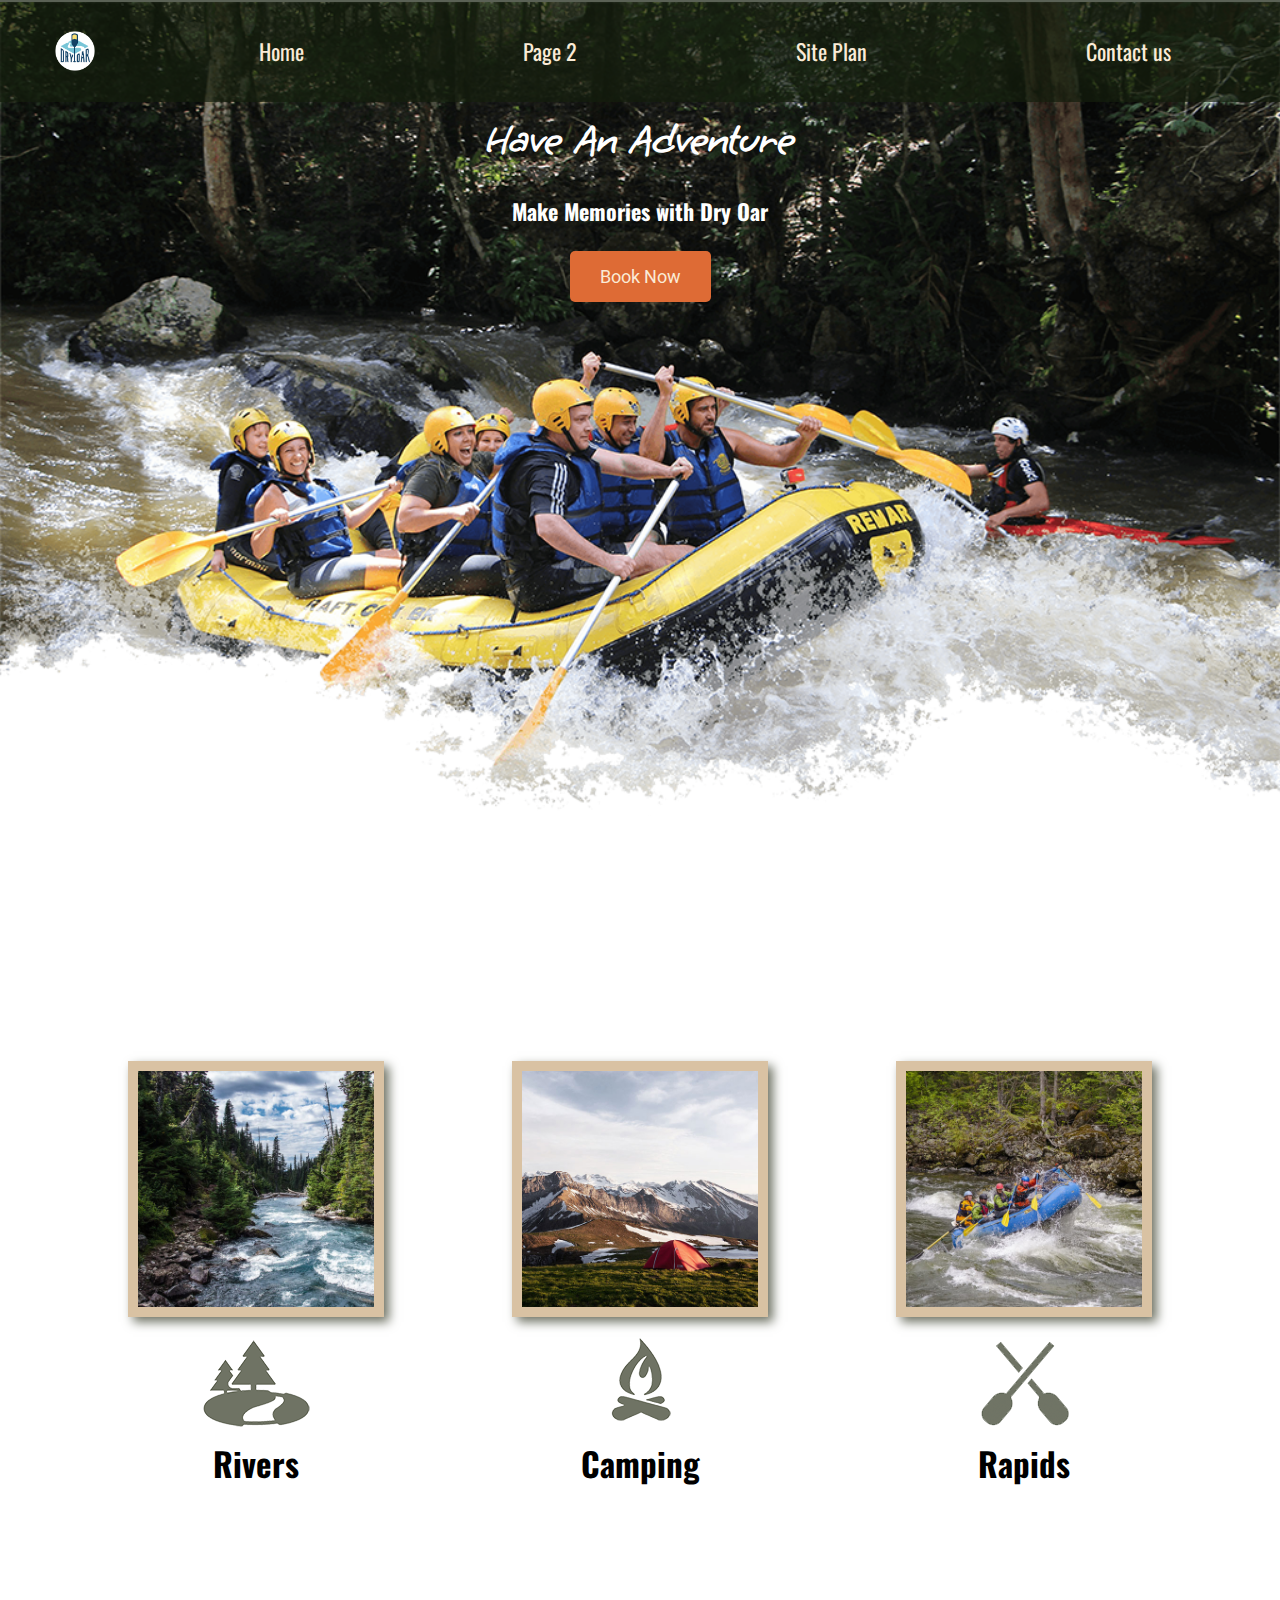
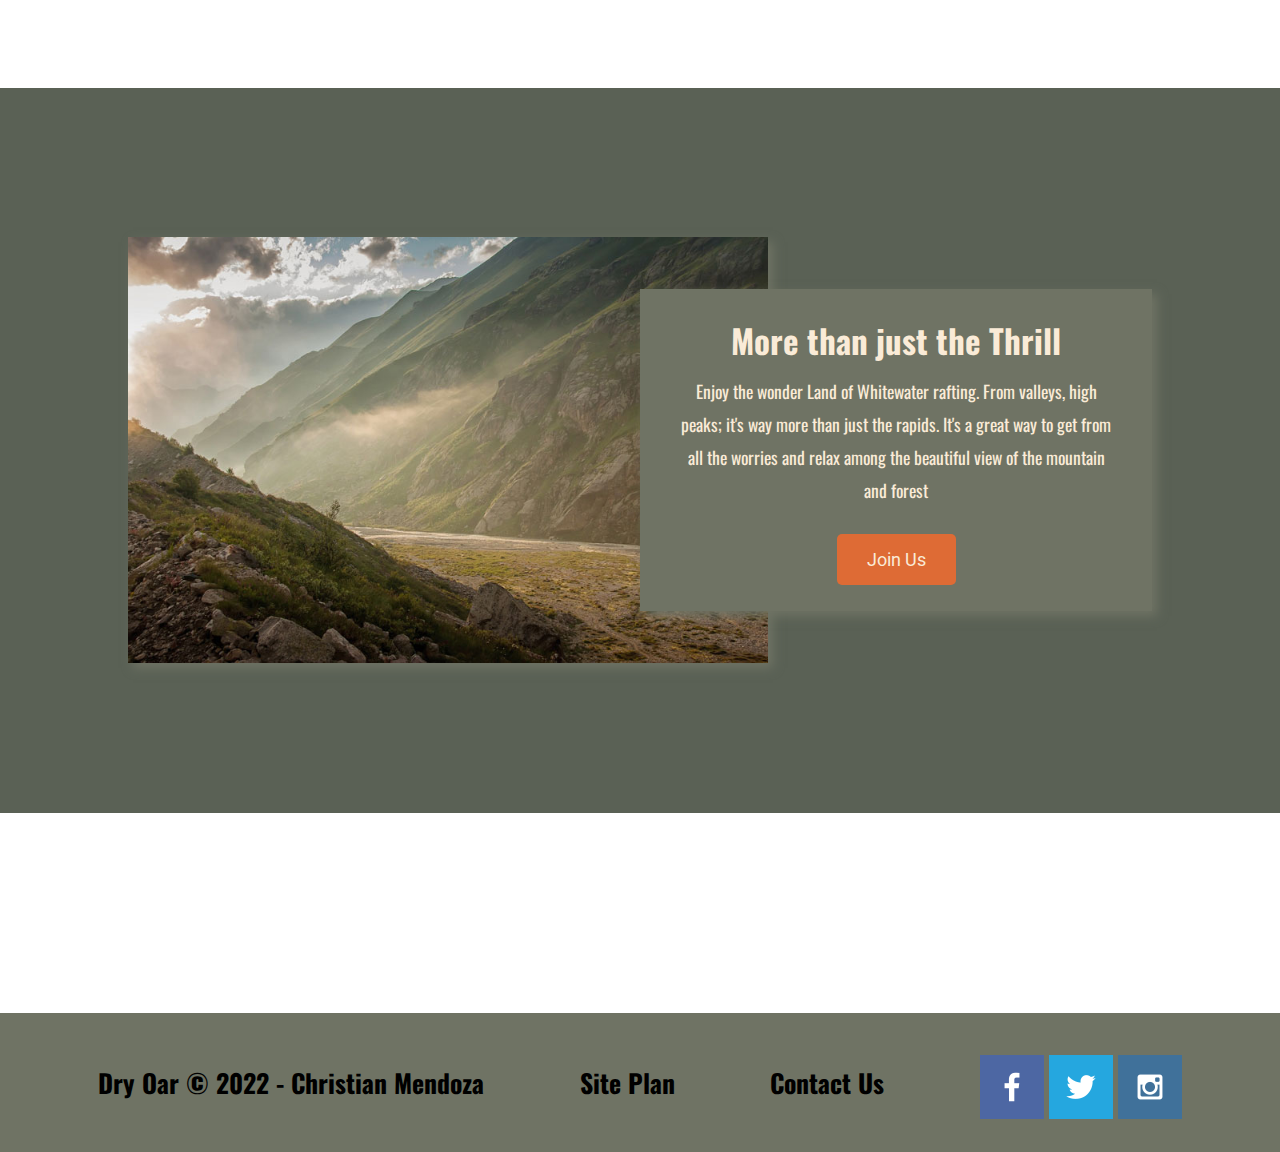
<file: wwr/index.html>
<!DOCTYPE html>
<html lang="en">
<head>
    <meta charset="UTF-8">
    <meta http-equiv="X-UA-Compatible" content="IE=edge">
    <meta name="viewport" content="width=device-width, initial-scale=1.0">
    <title>Whitewater Rafting Vacations | Dry Oar Boating | Home</title>
    <link rel="stylesheet" href="styles/style.css">
</head>
<body>
  <div id="content">
    <header>
        <a id="logo_link" href="index.html">
            <img class="logo" src="images/logo.png" alt="Dry Oar Logo">
        </a>
        <nav>
            <a href="index.html">Home</a>
            <a href="#">Page 2</a>
            <a href="site-plan-rafting.html">Site Plan</a>
            <a href="contactus.html">Contact us</a>
        </nav>
    </header>
    <div id="hero">
        <div id="hero-box">
            <img id="hero-img" src="images/hero.png" alt="People enjoying white water rafting">
        </div>
        <div id="hero-msg">
            <h1 class="home-title">Have An Adventure</h1>
            <h4>Make Memories with Dry Oar</h4>
            <div class="button-box">
                <a class="book" href="rates.html">Book Now</a>
            </div>
            </div>
    </div>
    <main class="home-grid">
        <section class="rivers-card">
            <img class="card-img" src="images/rivers.jpg" alt="river in the forest">
            <img class="icon" src="images/river_icon.png" alt="river icon">
            <h2>Rivers</h2>
        </section>
        <section class="camping-card">
            <img class="card-img" src="images/camping.jpg" alt="tent in mountains">
            <img class="icon" src="images/fire_icon.png" alt="fire icon">
            <h2>Camping</h2>
        </section>
        <section class="rapids-card">
            <img class="card-img" src="images/rapids.jpg" alt="rafting boat">
            <img class="icon" src="images/oars.png" alt="oars icon">
            <h2>Rapids</h2>
        </section>
        <div id="background"></div>
        <img class="mountains" src="images/mountains.jpg" alt="Misty mountains">
        <section class="msg">
        <h2>More than just the Thrill</h2>
        <p>Enjoy the wonder Land of Whitewater rafting. From valleys, high peaks; it's way more than just the rapids. It's a great way to get from all the worries and relax among the beautiful view of the mountain and forest</p>
        <a class="join" href="rivers.html">Join Us</a>
        </section>
    </main>
    <footer>
        <h3>Dry Oar &copy; 2022 - Christian Mendoza</h3>
        <h3><a href="site-plan-rafting.html">Site Plan</a></h3>
        <h3><a href="contactus.html">Contact Us</a></h3>
        <div class="social">
            <a href="https://facebook.com" target="_blank">
                <img src="images/facebook.png" alt="fb icon">
            </a>
            <a href="https://twitter.com" target="_blank">
                <img src="images/twitter.png" alt="twitter icon">
            </a>
            <a href="https://instagram.com" target="_blank">
                <img src="images/instagram.png" alt="instagram icon">
            </a>
        </div>
    </footer>
  </div>
</body>
</html>
</file>
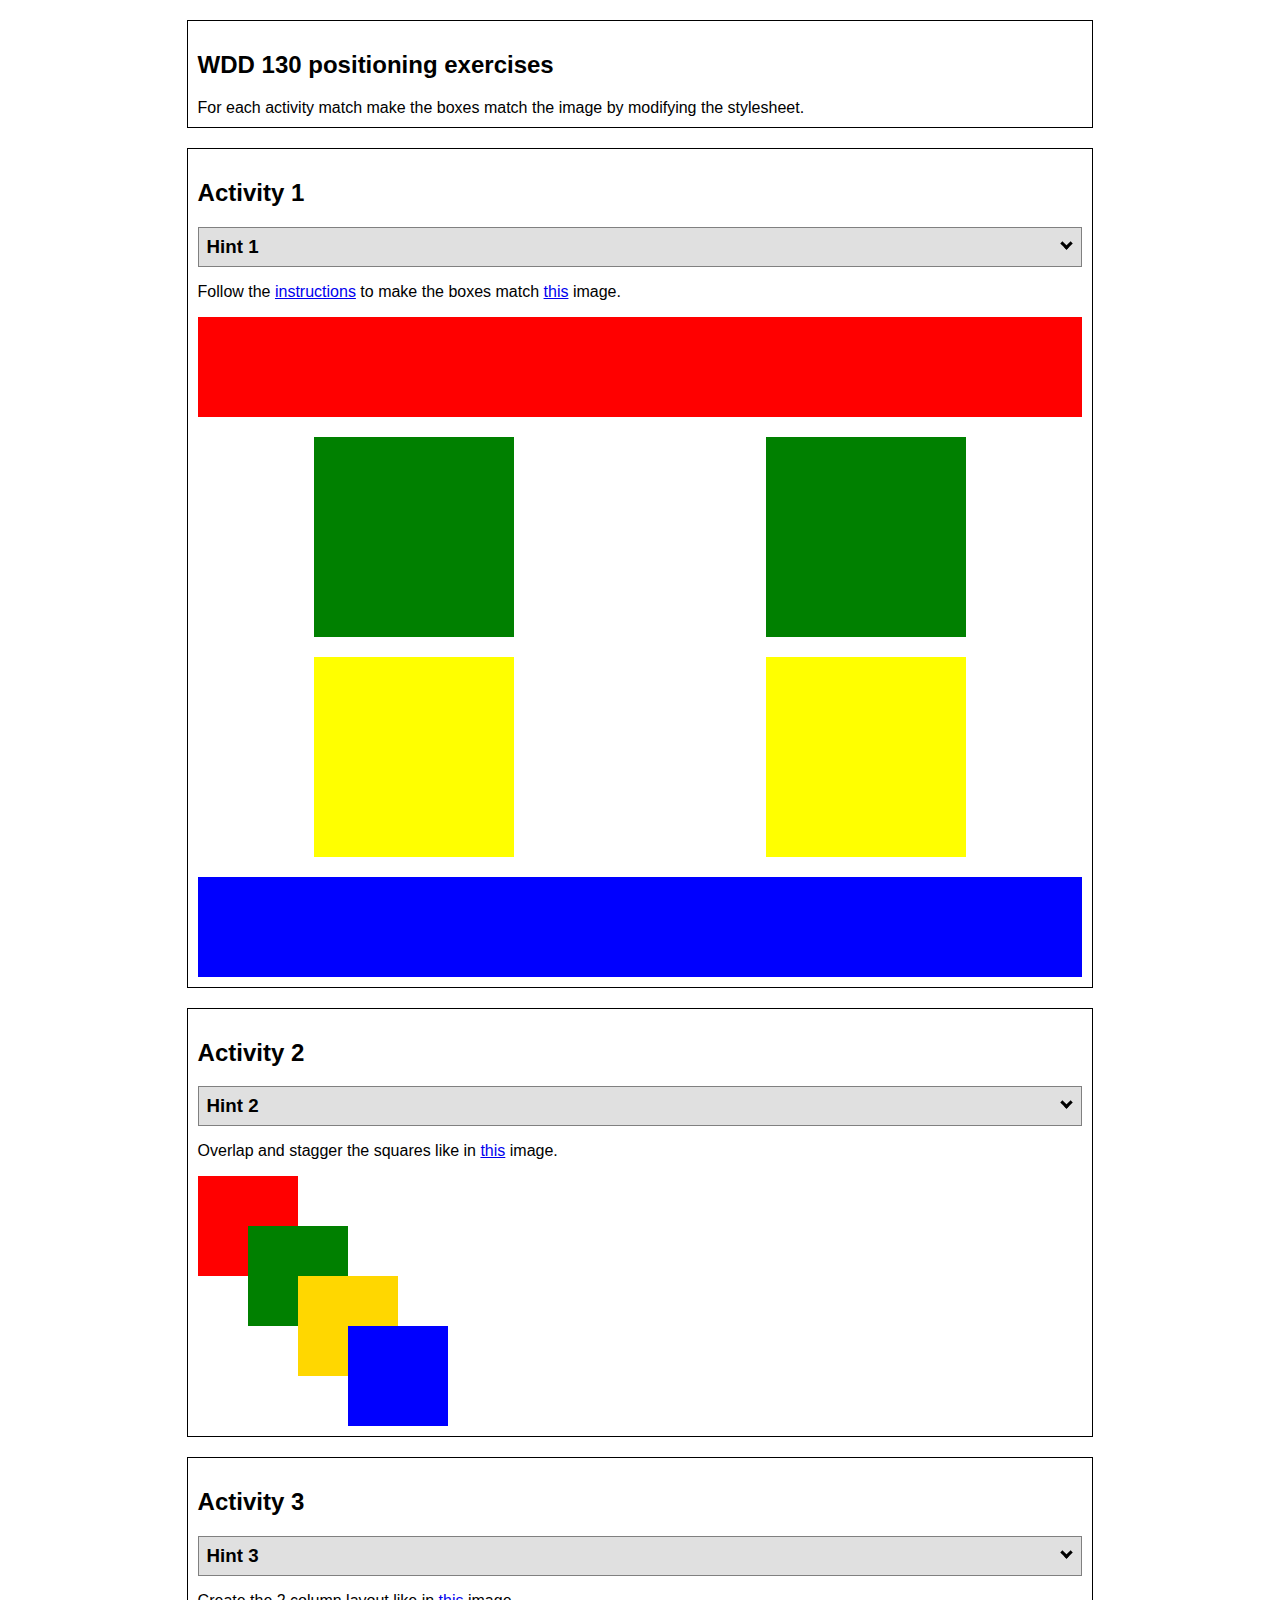
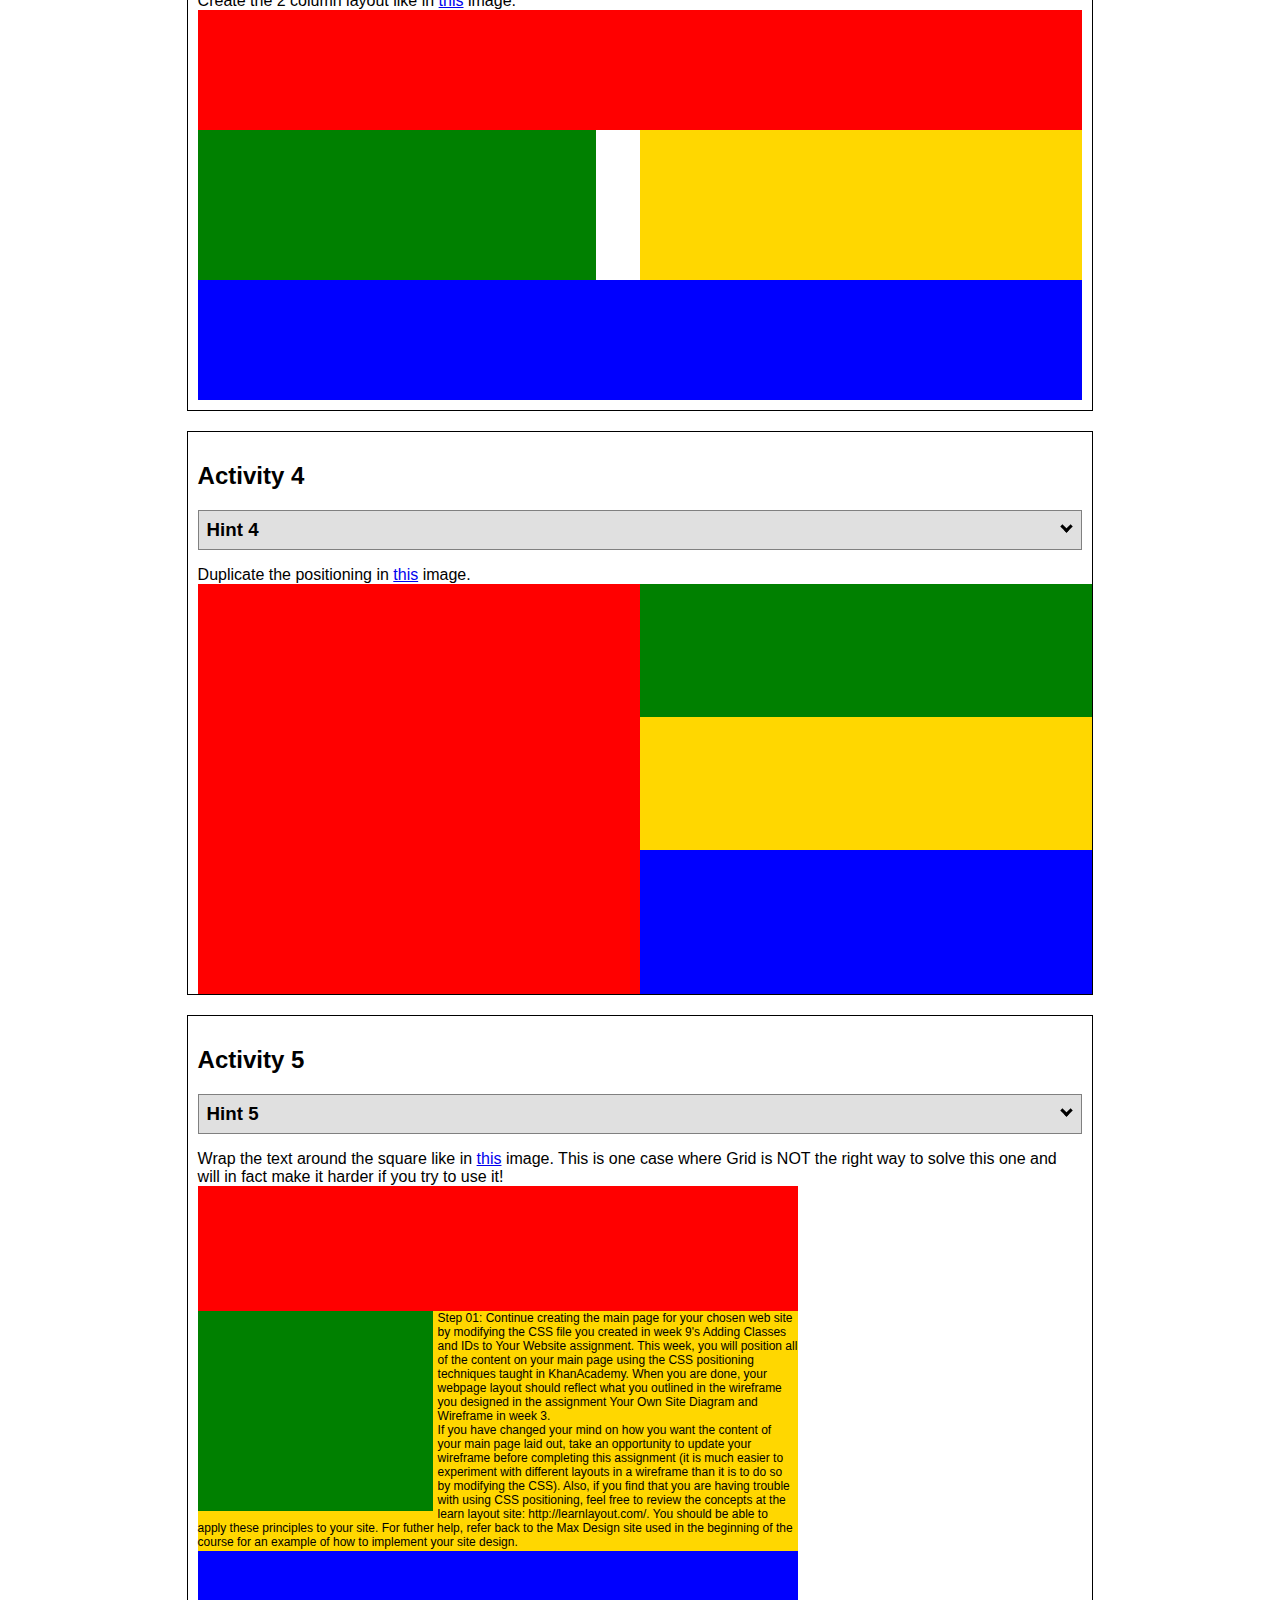
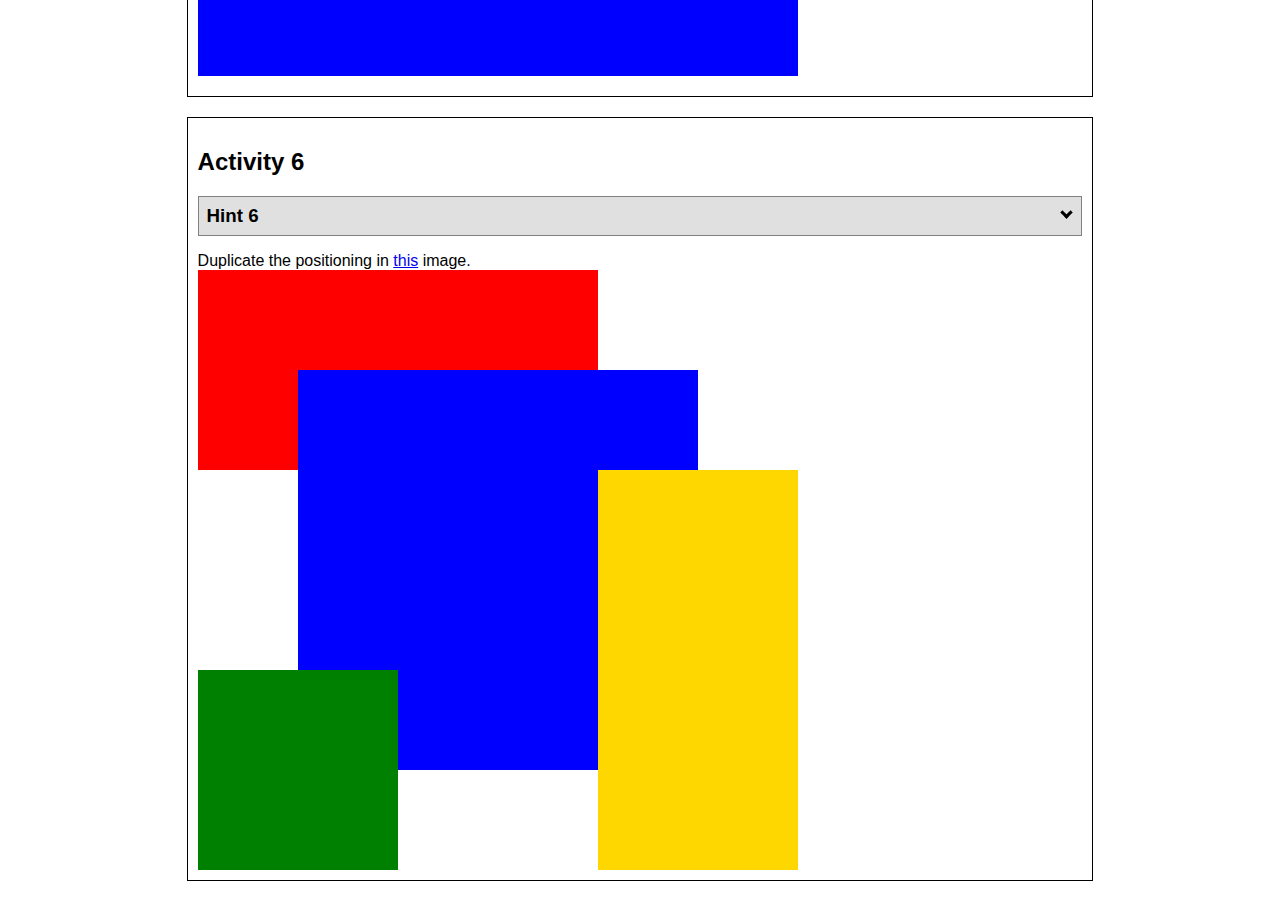
<file: positioning.html>
<!DOCTYPE html>
<html lang="en">
  <head>
    <!-- HTML - Name: positioning.html -->
    <title>Positioning Activity</title>
    <link rel="stylesheet" type="text/css" href="positionstyles.css" />
  </head>
  <body>
    <div class="activity">
      <h2>WDD 130 positioning exercises</h2>
      For each activity match make the boxes match the image by modifying the stylesheet.</div>
    <div class="activity">
      <h2>Activity 1</h2>
      <section class="hint"><input type="checkbox" ><i></i> <h3>Hint 1</h3><div><p>Check out the <a href="https://byui-wdd.github.io/wdd130/activities/w06-css-positioning.html" target="_blank">activity instructions</a> in Ilearn!</p></div></section>
      <p>Follow the <a href="https://byui-wdd.github.io/wdd130/activities/w06-css-positioning.html" target="_blank">instructions</a> to make the boxes match  <a href="https://byui-wdd.github.io/wdd130/images/example1.png" target="_blank">this</a> image.</p>
      <div class="content1" >
        <div class="red1" ></div>
        <div class="green1" ></div>
        <div class="green1" ></div>
        <div class="yellow1"></div>
        <div class="yellow1"></div>
        <div class="blue1"></div>
      </div>
    </div>
    <div class="activity">
      <h2>Activity 2</h2>
      <section class="hint"><input type="checkbox" > <h3>Hint 2</h3><i></i><div><p>Remember that the best way to shift elements around slightly on the page is with Margins.  You could also use Grid.  Either would work for this. If you choose margin, you can use a <em>negative</em> margin. (ie margin-top: -20px;)</p><h4>Properties used:</h4><ul><li>margin-top, margin-left</li><li>...or...</li><li>grid-template-columns: 50px 50px 50px 50px 50px </li></ul></div></section>
      <p>Overlap and stagger the squares like in <a href="https://byui-wdd.github.io/wdd130/images/example2.png" target="_blank">this</a> image.</p>
      <div class="content2" >
        <div class="red2" ></div>
        <div class="green2" ></div>
        <div class="yellow2"></div>
        <div class="blue2"></div>
      </div>
    </div>
    <div class="activity">
      <h2>Activity 3</h2>
      <section class="hint"><input type="checkbox" > <h3>Hint 3</h3><i></i><div><p>This one is going to be best solved with CSS Grid. Remember to make the boxes the right width first...then start moving them around. </p><h4>Properties used:</h4><ul><li>display:grid;</li><li>grid-template-columns:</li><li>grid-column-gap:</li>
        <li>grid-column:</li>  </ul></div></section>
      Create the 2 column layout like in <a href="https://byui-wdd.github.io/wdd130/images/example3.png" target="_blank">this</a>  image.
      <div class="content3" >
        <div class="red3" ></div>
        <div class="green3" ></div>
        <div class="yellow3"></div>
        <div class="blue3"></div>
      </div>
    </div>
    <div class="activity">
      <h2>Activity 4</h2>
      <section class="hint"><input type="checkbox" > <h3>Hint 4</h3><i></i><div><p>For the others we have been primarily concerned with width. For this one you will need to adjust height as well. </p><h4>Properties used:</h4><ul><li>display:grid;</li><li>grid-template-columns:</li><li>grid-row:</li></ul></div></section>
      Duplicate the positioning in <a href="https://byui-wdd.github.io/wdd130/images/example4.png" target="_blank">this</a> image. 
      <div class="content4" >
        <div class="red4" ></div>
        <div class="green4" ></div>
        <div class="yellow4"></div>
        <div class="blue4"></div>
      </div>
    </div>

    <div class="activity">
      <h2>Activity 5</h2>
      <section class="hint"><input type="checkbox" > <h3>Hint 5</h3><i></i><div><p>Grid is <strong>not</strong> the right way to do this.  In fact there is only one way to really do that...and that is with float. Remember that we float the thing we want the text to wrap around.  Also remember to start by making all the shapes the right size and shape.</p><h4>Properties used:</h4><ul><li>float: left;</li></ul></div></section>
      Wrap the text around the square like in <a href="https://byui-wdd.github.io/wdd130/images/example5.png" target="_blank">this</a> image. This is one case where Grid is NOT the right way to solve this one and will in fact make it harder if you try to use it!
      <div class="content5" >
        <div class="red5" ></div>
        <div class="green5" ></div>
        <div class="yellow5">Step 01: Continue creating the main page for your chosen web site by modifying the CSS file you created in week 9's Adding Classes and IDs to Your Website assignment. This week, you will position all of the content on your main page using the CSS positioning techniques taught in KhanAcademy. When you are done, your webpage layout should reflect what you outlined in the wireframe you designed in the assignment Your Own Site Diagram and Wireframe in week 3. <br />
          If you have changed your mind on how you want the content of your main page laid out, take an opportunity to update your wireframe before completing this assignment (it is much easier to experiment with different layouts in a wireframe than it is to do so by modifying the CSS). Also, if you find that you are having trouble with using CSS positioning, feel free to review the concepts at the learn layout site: http://learnlayout.com/. You should be able to apply these principles to your site. For futher help, refer back to the Max Design site used in the beginning of the course for an example of how to implement your site design.</div>
        <div class="blue5"></div>
      </div>
    </div>
    <div class="activity">
      <h2>Activity 6</h2>
      <section class="hint"><input type="checkbox" > <h3>Hint 6</h3><i></i><div><p>This one is all about visualizing the grid behind the layout. If you are having a hard time doing that first: all the sizes are even multiples of 100, and second here is another example with the lines drawn: <a href="https://byui-wdd.github.io/wdd130/images/example6-hint.png" target="_blank">example 6 with lines</a>. For this one you will find it easiest if you use px for the column width. You can also use <kbd>z-index</kbd> to control the element layering.    </p><h4>Properties used:</h4><ul><li>display:grid;</li><li>grid-template-columns:</li><li>grid-column:</li><li>grid-row:</li><li><a href="https://www.w3schools.com/cssref/pr_pos_z-index.asp" target="_blank">z-index:</a></li></ul></div></section>
      Duplicate the positioning in <a href="https://byui-wdd.github.io/wdd130/images/example6.png" target="_blank">this</a> image.
      <div class="content6" >
        <div class="red6" ></div>
        <div class="green6" ></div>
        <div class="yellow6"></div>
        <div class="blue6"></div>
      </div>
    </div>
  </body>
</html>
</file>
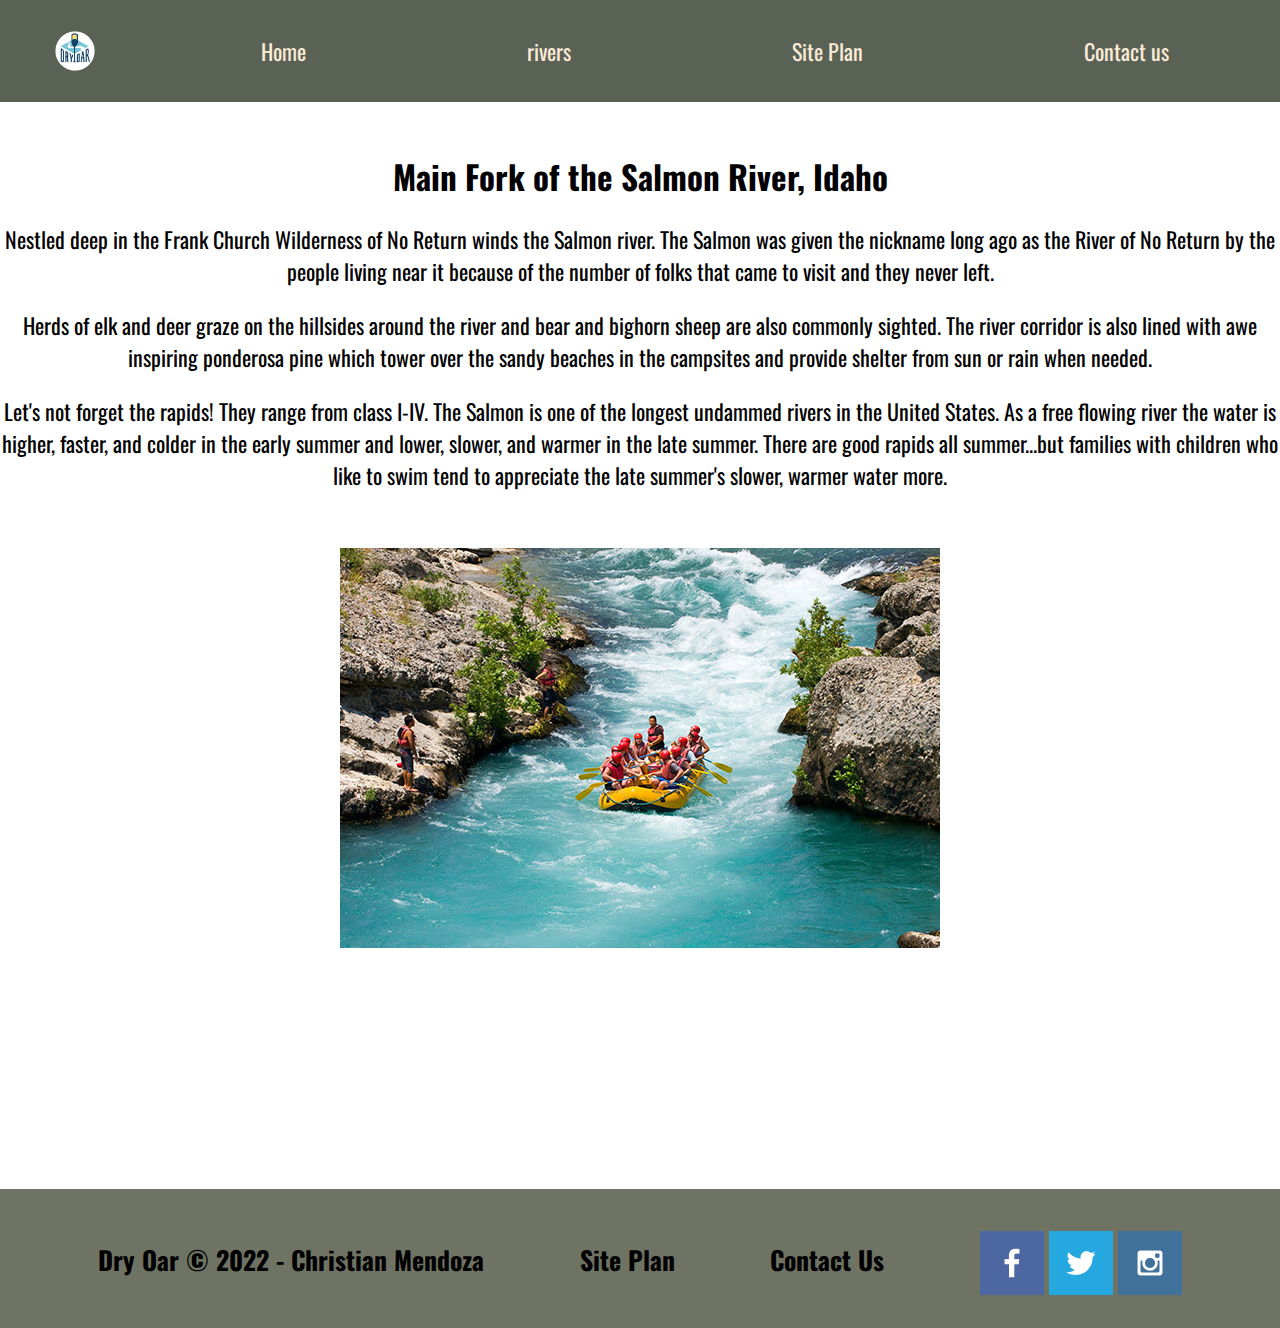
<file: wwr/rivers.html>
<!DOCTYPE html>
<html lang="en">
<head>
    <meta charset="UTF-8">
    <meta http-equiv="X-UA-Compatible" content="IE=edge">
    <meta name="viewport" content="width=device-width, initial-scale=1.0">
    <title>Whitewater Rafting Vacations | Dry Oar Boating | rivers</title>
    <link rel="stylesheet" href="styles/style.css">
</head>
<body>
  <div id="content">
    <header>
        <a id="logo_link" href="index.html">
            <img class="logo" src="images/logo.png" alt="Dry Oar Logo">
        </a>
        <nav>
            <a href="index.html">Home</a>
            <a href="rivers.html">rivers</a>
            <a href="site-plan-rafting.html">Site Plan</a>
            <a href="contactus.html">Contact us</a>
        </nav>
    </header>
  <!----  <div id="hero">
        <div id="hero-box">
            <img id="hero-img" src="images/hero.png" alt="People enjoying white water rafting">
        </div>
        <div id="hero-msg">
            <h1 class="home-title">Have An Adventure</h1>
            <h4>Make Memories with Dry Oar</h4>
            <div class="button-box">
                <a class="book" href="rates.html">Book Now</a>
            </div>
            </div>
    </div>
    <main class="home-grid">
        <section class="rivers-card">
            <img class="card-img" src="images/rivers.jpg" alt="river in the forest">
            <img class="icon" src="images/river_icon.png" alt="river icon">
            <h2>Rivers</h2>
        </section>
        <section class="camping-card">
            <img class="card-img" src="images/camping.jpg" alt="tent in mountains">
            <img class="icon" src="images/fire_icon.png" alt="fire icon">
            <h2>Camping</h2>
        </section>
        <section class="rapids-card">
            <img class="card-img" src="images/rapids.jpg" alt="rafting boat">
            <img class="icon" src="images/oars.png" alt="oars icon">
            <h2>Rapids</h2>
        </section>
        <div id="background"></div>
        <img class="mountains" src="images/mountains.jpg" alt="Misty mountains">
        <section class="msg">
        <h2>More than just the Thrill</h2>
        <p>Enjoy the wonder Land of Whitewater rafting. From valleys, high peaks; it's way more than just the rapids. It's a great way to get from all the worries and relax among the beautiful view of the mountain and forest</p>
        <a class="join" href="rivers.html">Join Us</a>
        </section>
    </main>
-->
    <div class="rivers-grid">
        <h2>Main Fork of the Salmon River, Idaho </h2>
       <div class="paragraph-grid">
        <p>Nestled deep in the Frank Church Wilderness of No Return 
           winds the Salmon river. The Salmon was given the nickname 
           long ago as the River of No Return by the people living near
           it because of the number of folks that came to visit and 
           they never left. </p>
           <p> Herds of elk and deer graze on the hillsides around the 
            river and bear and bighorn sheep are also commonly sighted. 
            The river corridor is also lined with awe inspiring ponderosa
            pine which tower over the sandy beaches in the campsites and 
            provide shelter from sun or rain when needed.</p>
            <p> Let's not forget the rapids! They range from class 
                I-IV. The Salmon is one of the longest undammed
                rivers in the United States. As a free flowing river 
                the water is higher, faster, and colder in the early 
                summer and lower, slower, and warmer in the late summer. 
                There are good rapids all summer...but families with children
                who like to swim tend to appreciate the late summer's slower,
                warmer water more.</p>
          <div class="image-grid">
         <img src="images/raftinggroup.jpg"> </div>
        </div>
     </div>
  </div>
<footer>
        <h3>Dry Oar &copy; 2022 - Christian Mendoza</h3>
        <h3><a href="site-plan-rafting.html">Site Plan</a></h3>
        <h3><a href="contactus.html">Contact Us</a></h3>
        <div class="social">
            <a href="https://facebook.com" target="_blank">
                <img src="images/facebook.png" alt="fb icon">
            </a>
            <a href="https://twitter.com" target="_blank">
                <img src="images/twitter.png" alt="twitter icon">
            </a>
            <a href="https://instagram.com" target="_blank">
                <img src="images/instagram.png" alt="instagram icon">
            </a>
        </div>
    </footer>
  </div>
</body>
</html>
</file>
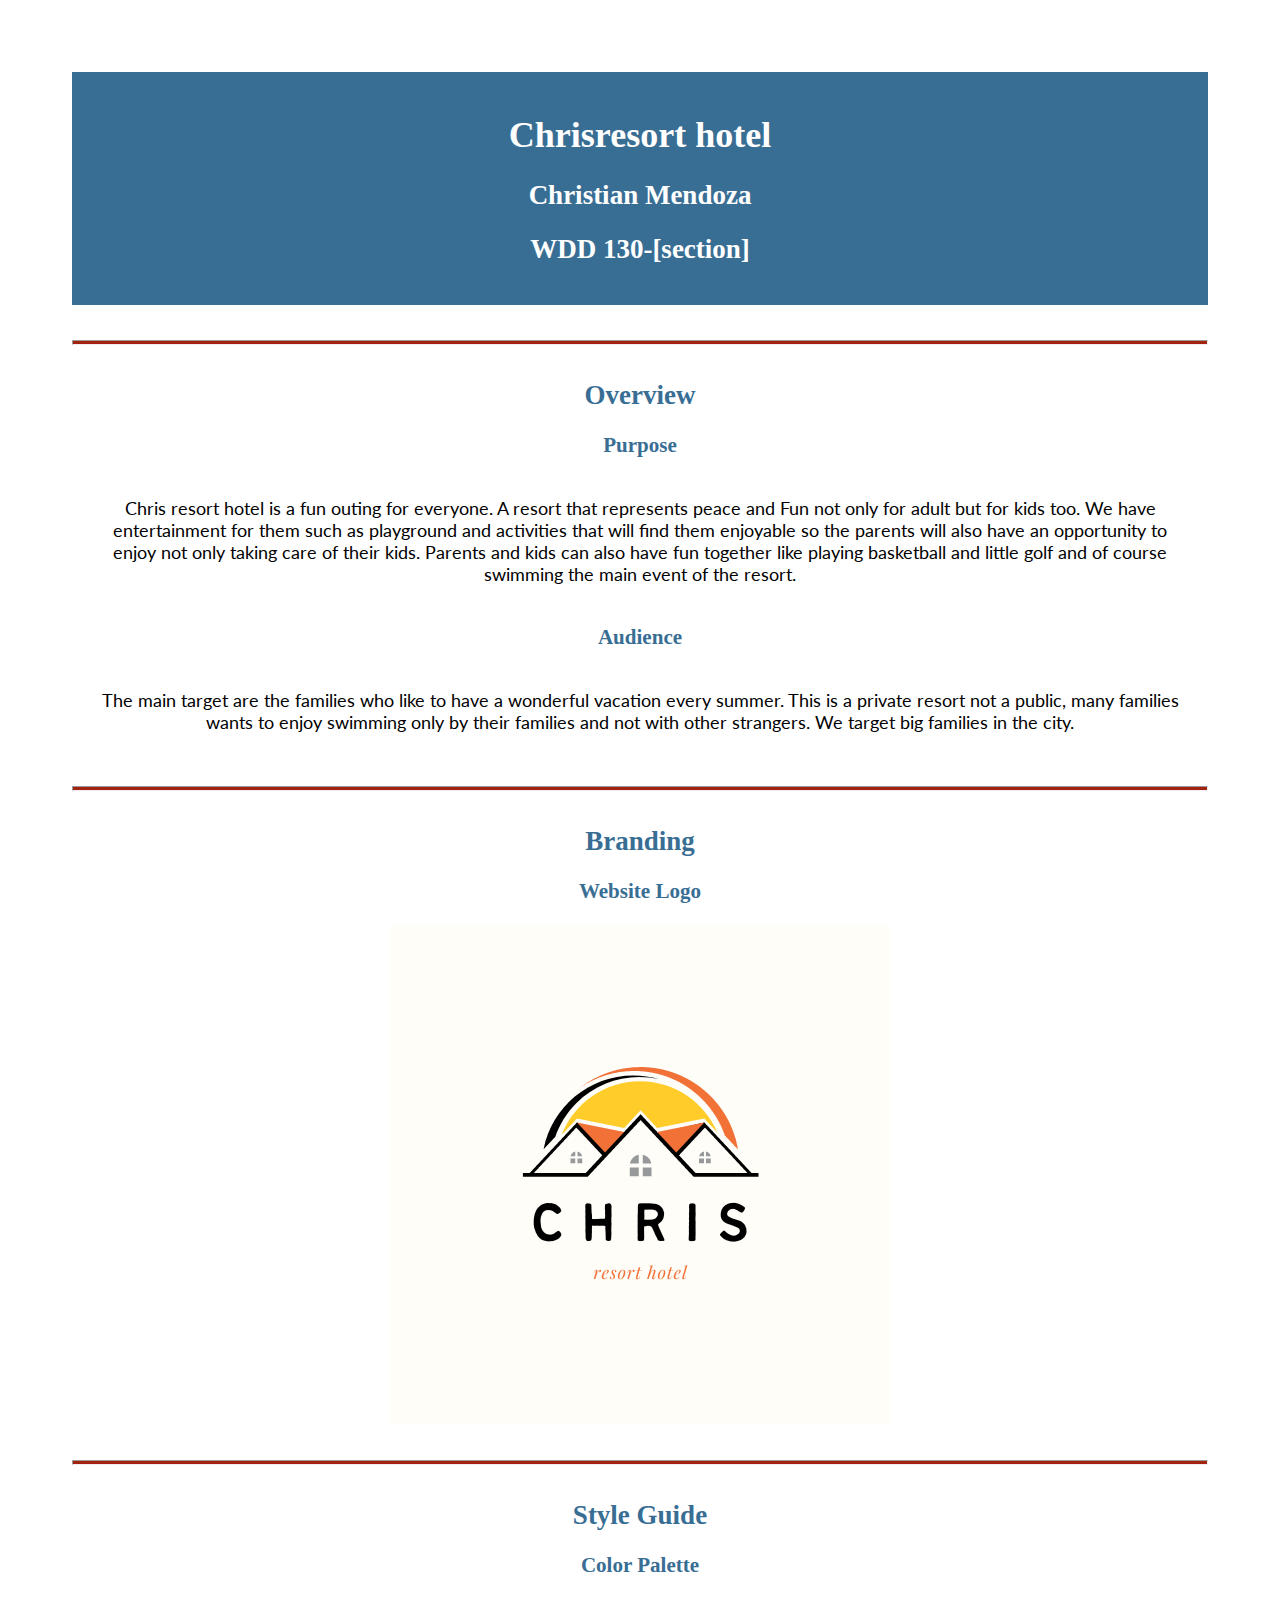
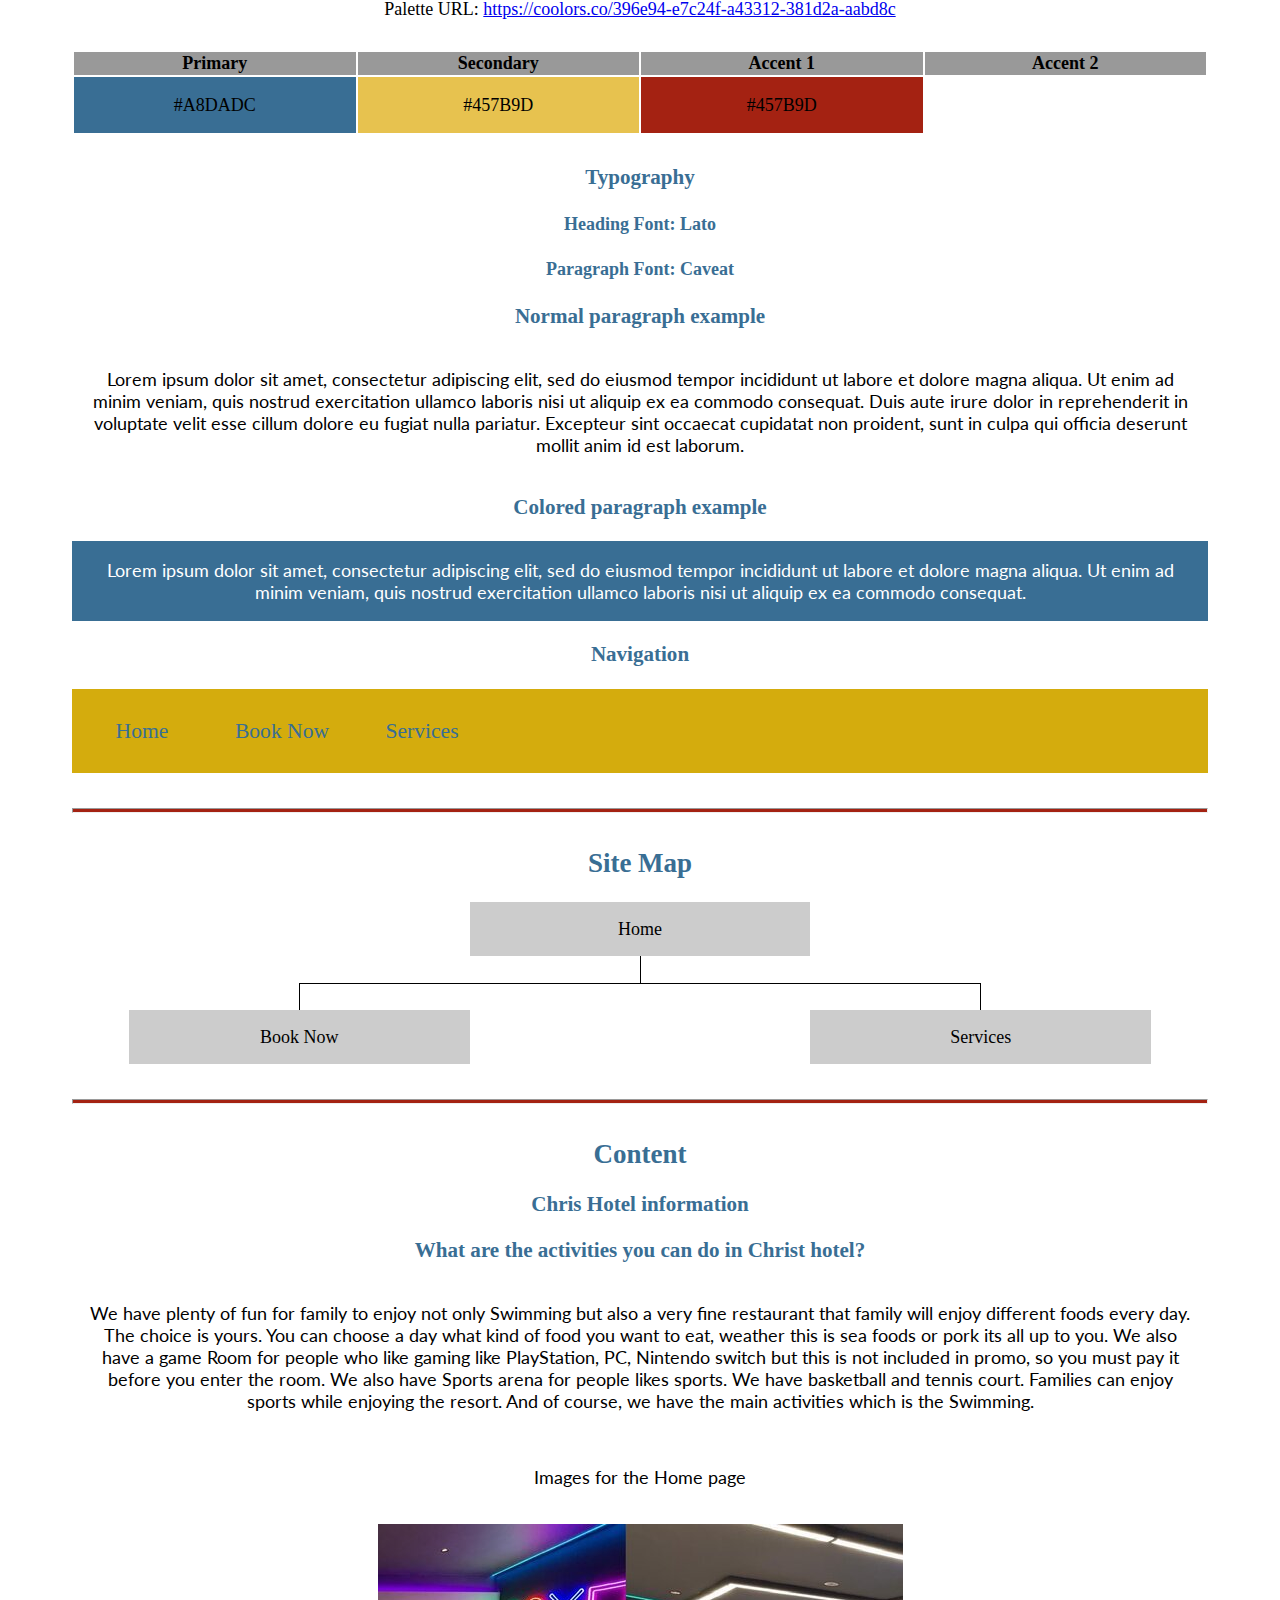
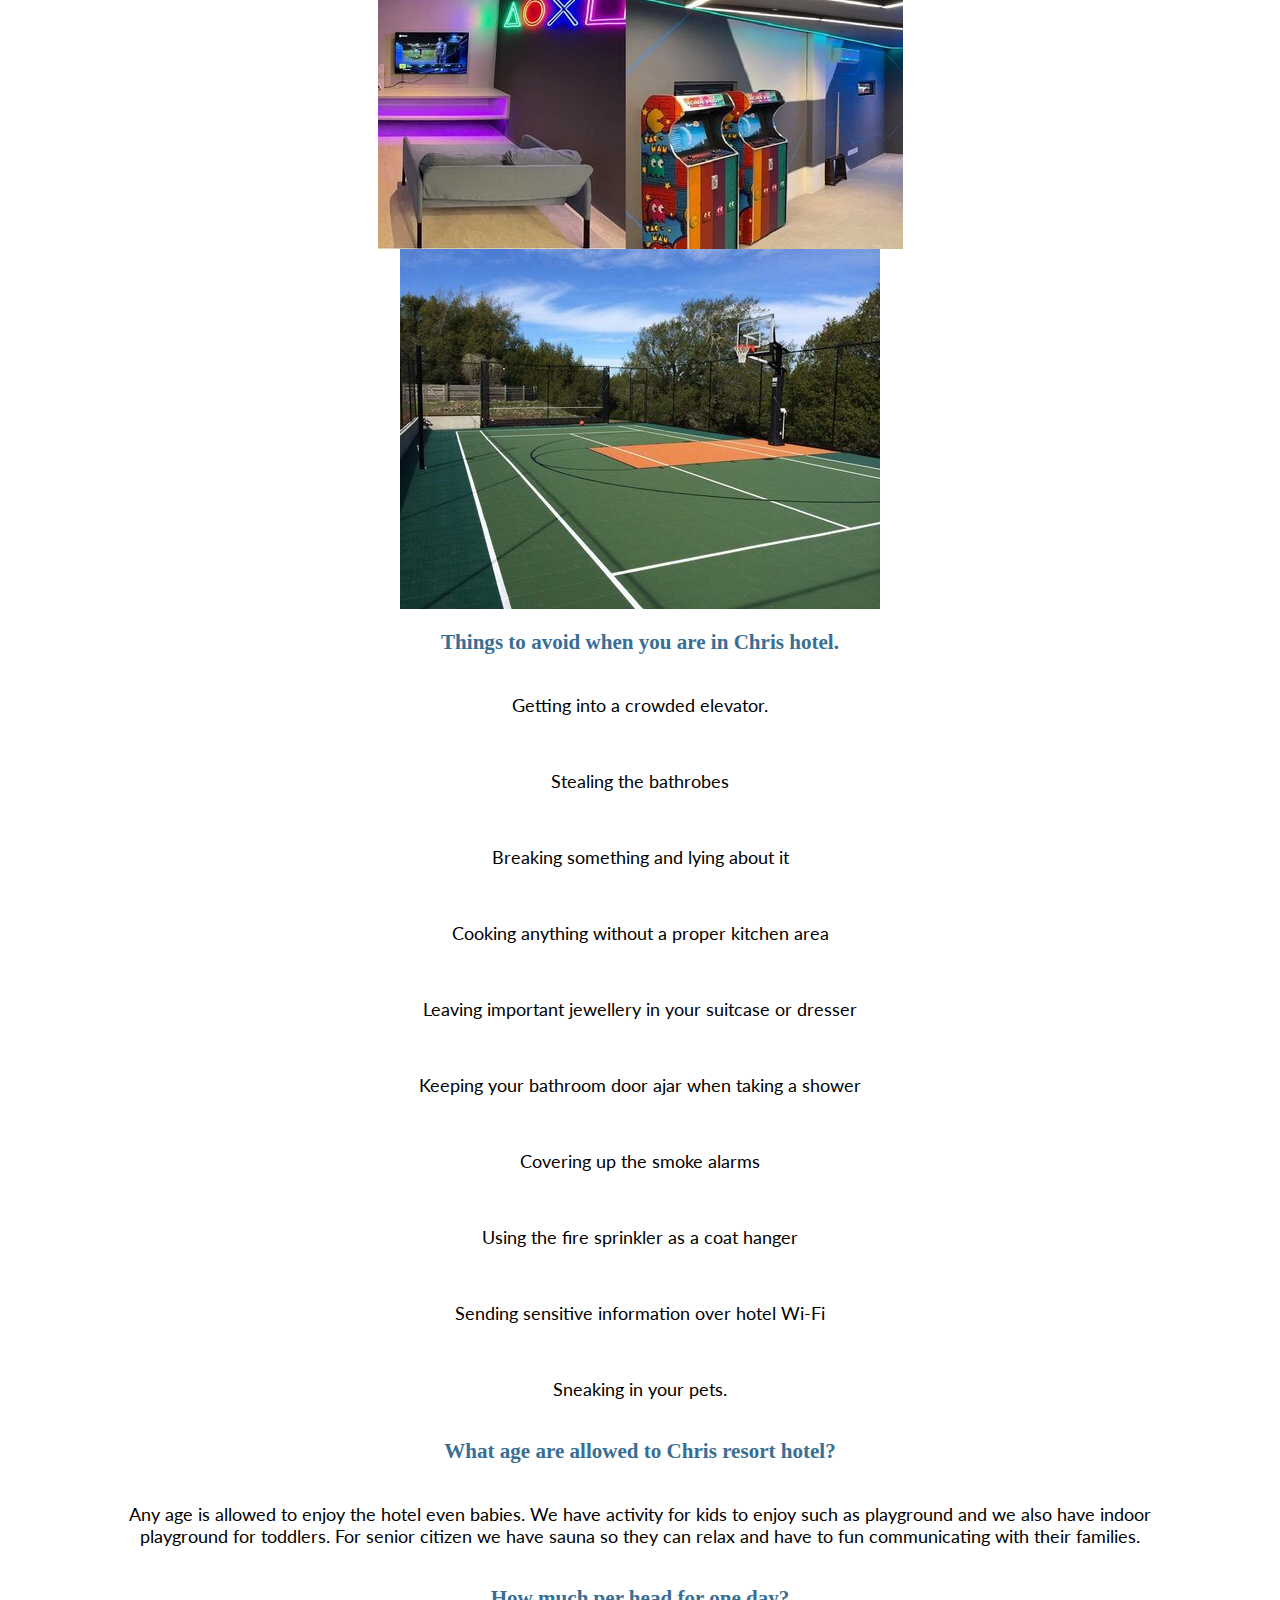
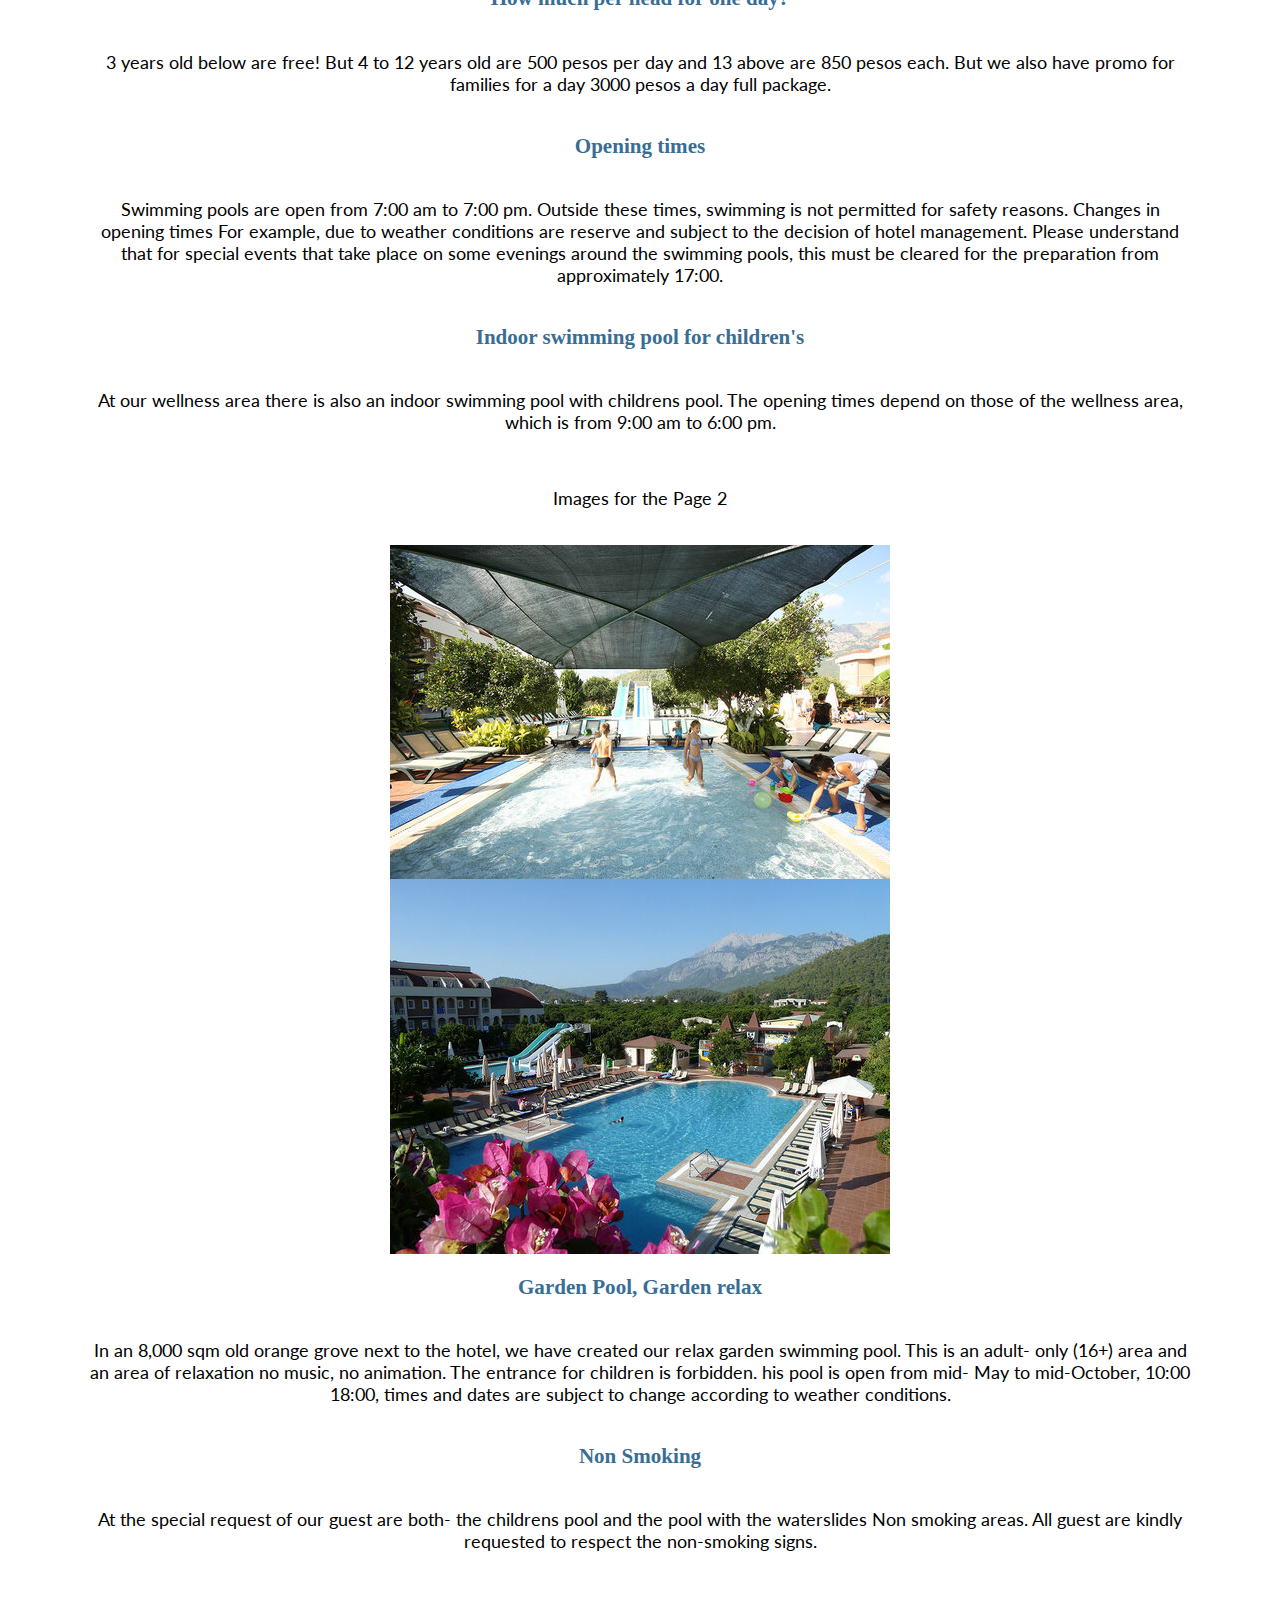
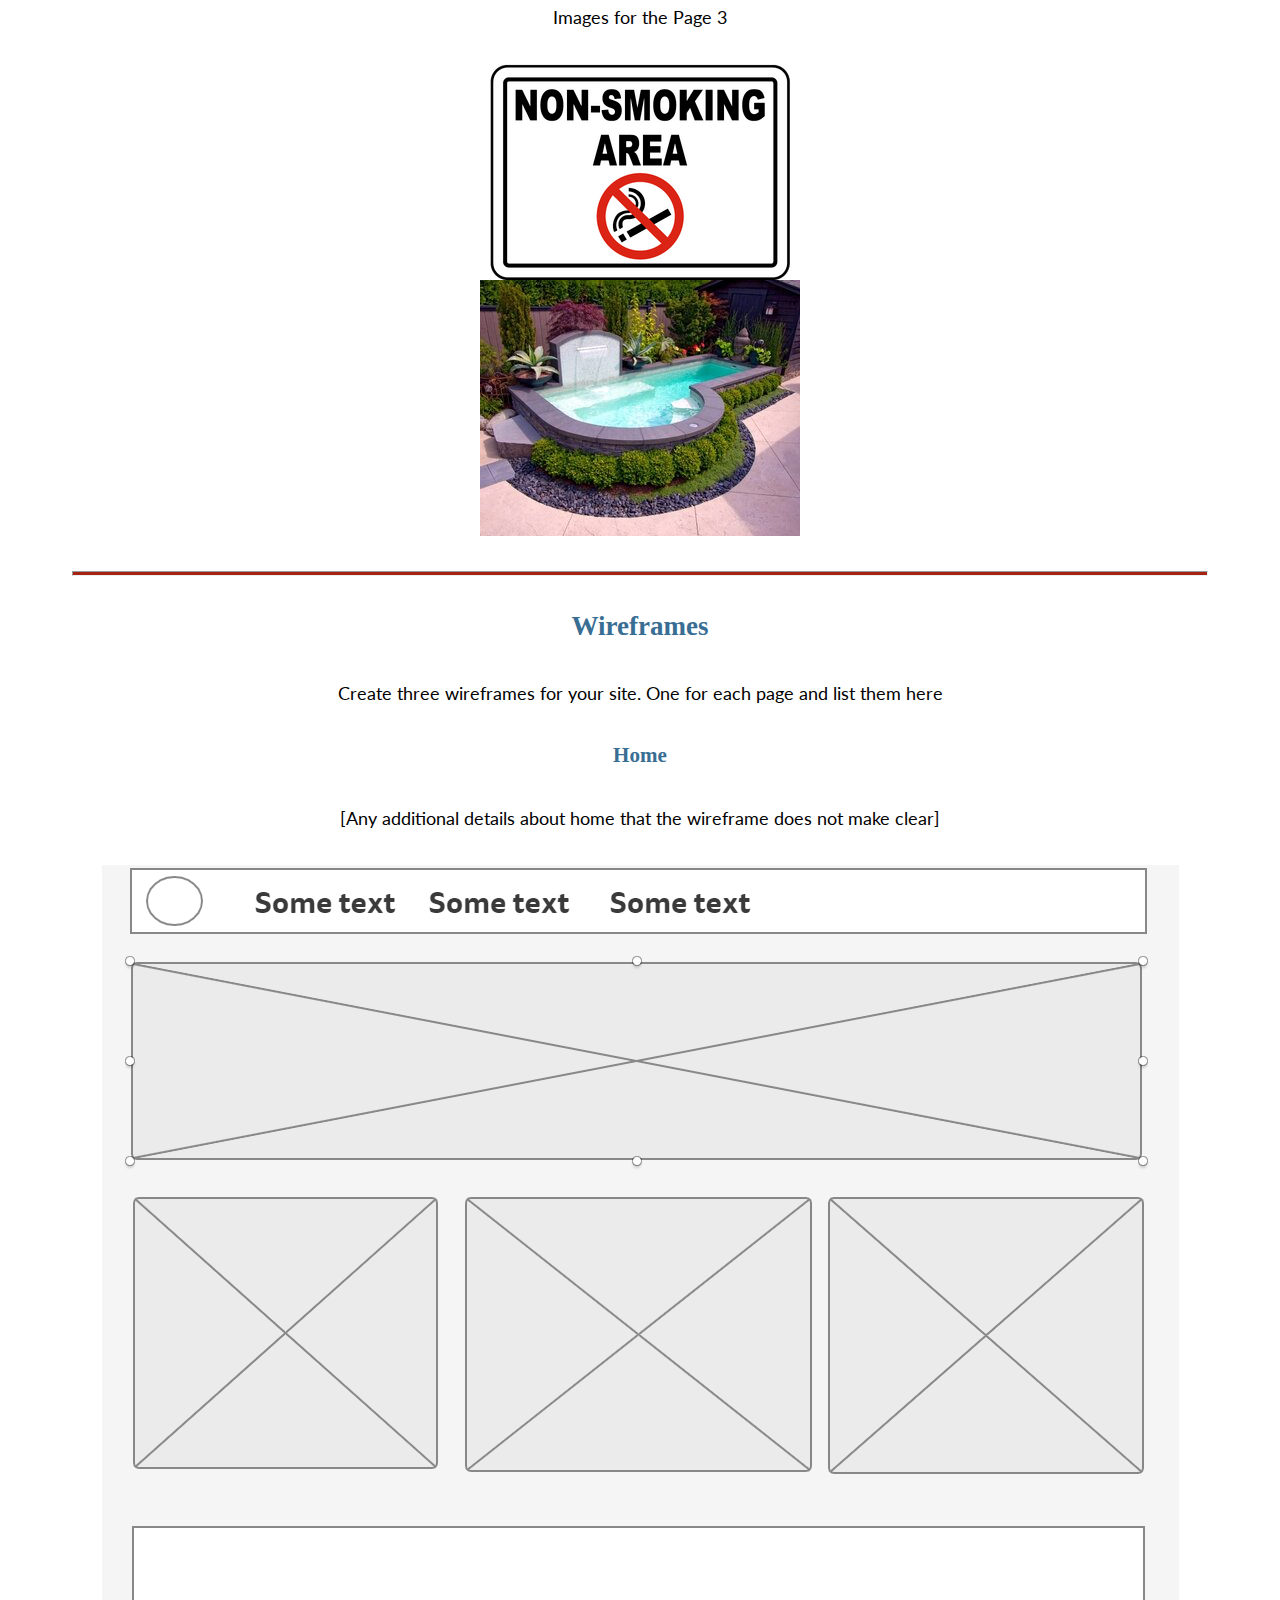
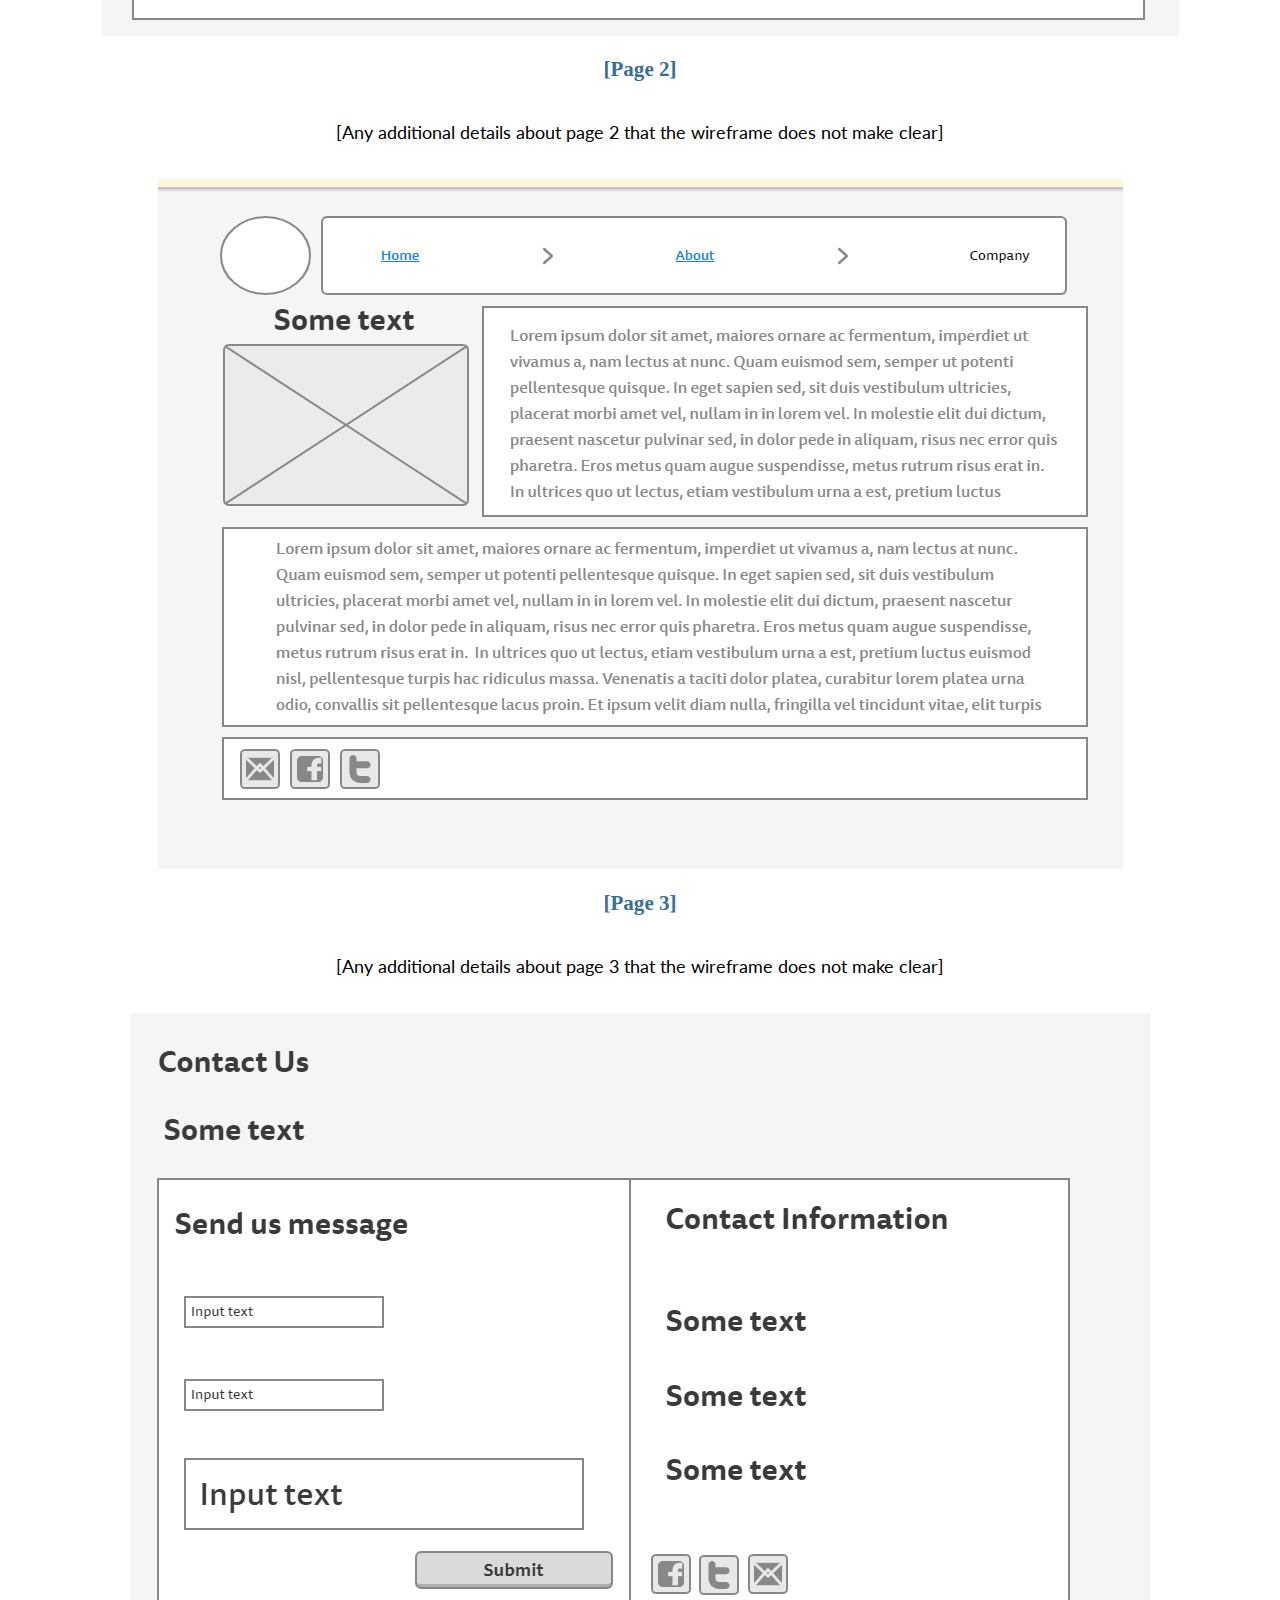
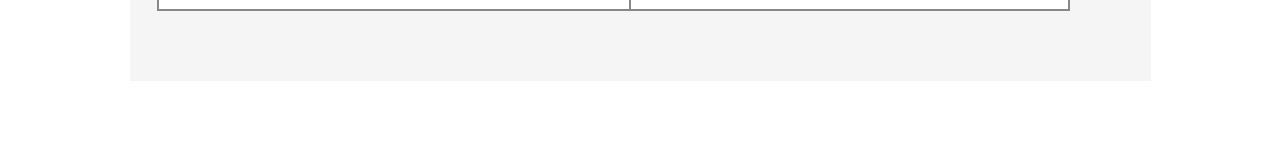
<file: wwr/chrisresort/site-plan.html>
<!DOCTYPE html>
<html lang="en-us">
    
  <head>
    <meta charset="utf-8">
    <title>Site Plan</title>
    <link type="text/css" rel="stylesheet" href="styles/site-plan.css">
  </head>

  <body>
    <header>
      <h1>Chrisresort hotel</h1>
      <h2>Christian Mendoza</h2>
      <h2>WDD 130-[section]</h2>
      <!-- In the header above, add the name or your site, your name and class number. For example if you are in section 3 you would put WDD 130.03 -->
    </header>
    <main>

      <!-- ------------------------Steps 2-3------------------------------ -->
      <hr>
      <h2>Overview</h2>
      <h3>Purpose</h3>
      <p>Chris resort hotel is a fun outing for everyone. A resort that 
         represents peace and Fun not only for adult but for kids too. 
         We have entertainment for them such as playground and activities 
         that will find them enjoyable so the parents will also have
         an opportunity to enjoy not only taking care of their kids. 
         Parents and kids can also have fun together like playing basketball 
         and little golf and of course swimming the main event of the resort. 
        </p>  <!-- change this -->


      <h3>Audience</h3>
      <p>The main target are the families who like to have a wonderful
          vacation every summer. This is a private resort not a public, 
          many families wants to enjoy swimming only by their families and 
          not with other strangers. We target big families in the city. 
      </p>  <!-- change this -->

      <hr/>
      <h2>Branding</h2>
      <h3>Website Logo</h3>
      <!-- Replace this with some sort of logo for your site.  A logo can be as simple as the name of your site in a nice font :) -->
      <img src="image/chrisresort.png" alt="Logo image"/>
      <hr/>
      <h2>
        Style Guide
      </h2>

      <!-- ------------------------Steps 4-8------------------------------ -->

      <h3>
        Color Palette
      </h3>
      <!--  The colors you choose for a website are one of the most important decisions you will make. Follow the instructions on the activity in iLearn then return and replace the color codes below with the hex color codes (the 6 digit numbers that show at the bottom of each color) for the colors you have chosen below.  You should have at least 2 colors but do not have to fill in all 4 if you do not need them.  -->

      <!-- Copy and paste the URL to your finished palette below Make sure to paste it into both spots -->
      Palette URL: <a href="https://coolors.co/396e94-e7c24f-a43312-381d2a-aabd8c" 
      target="_blank">https://coolors.co/396e94-e7c24f-a43312-381d2a-aabd8c</a>


      <table class="colors">
        <tr><th>Primary</th>
          <th>Secondary</th>
          <th>Accent 1</th>
          <th>Accent 2</th>
        </tr>
        <!-- Replace the numbers in the boxes below with your hex color codes. Then switch to the site-plan.css file and change your colors there as well. -->
        <tr>
          <td class="primary">#A8DADC</td>
          <td class="secondary">#457B9D</td>
          <td class="accent1">#457B9D</td>
          <td class="accent2"></td>
        </tr>
      </table>

      <!-- ------------------------Step 9------------------------------ -->

      <h3>
        Typography
      </h3>
      <!-- Choose a font for your paragraphs (body copy) and headlines. What font(s) have you chosen? Why did you choose what you did?  Make sure to review the list of web safe fonts at W3Schools.org as a starting point.  Think also about which of your colors above you might use for background and font colors. -->

      <h4>
        Heading Font: Lato  <!-- change this -->
      </h4>
      <h4>
        Paragraph Font: Caveat  <!-- change this -->
      </h4>
      <h3>
        Normal paragraph example
      </h3>
      <p>
        Lorem ipsum dolor sit amet, consectetur adipiscing elit, sed do eiusmod tempor incididunt ut labore et dolore magna aliqua. Ut enim ad minim veniam, quis nostrud exercitation ullamco laboris nisi ut aliquip ex ea commodo consequat. Duis aute irure dolor in reprehenderit in voluptate velit esse cillum dolore eu fugiat nulla pariatur. Excepteur sint occaecat cupidatat non proident, sunt in culpa qui officia deserunt mollit anim id est laborum.
      </p>
      <h3>
        Colored paragraph example
      </h3>
      <p class="colored">
        Lorem ipsum dolor sit amet, consectetur adipiscing elit, sed do eiusmod tempor incididunt ut labore et dolore magna aliqua. Ut enim ad minim veniam, quis nostrud exercitation ullamco laboris nisi ut aliquip ex ea commodo consequat. 
      </p>

      <!-- ------------------------Step 10------------------------------ -->

      <h3>
        Navigation
      </h3>
      <!-- Think about how you want your navigation bar to look. In the site-plan.css 
        file change the colors to your colors to get the look you desire. --> 
      <nav>
        <a href="#">Home</a>
        <a href="#">Book Now</a>
        <a href="#">Services</a>
      </nav>
      <hr>
      <h2>
        Site Map
      </h2>
      <div class="sitemap">
        <div class="sm-home">
          Home
        </div>
        <div class="sm-page2">
          Book Now <!-- change this -->
        </div>
        <div class="sm-page3">
          Services  <!-- change this -->
        </div>

        <div class="top">
          &nbsp;
        </div>
        <div class="left">
          &nbsp;
        </div>
        <div class="right">
          &nbsp;
        </div>

      </div>

      <!-- --------Content Section -------------- -->
      <hr>
      <h2>
        Content
      </h2>
      <h3>Chris Hotel information</h3>
      <h3> What are the activities you can do in Christ hotel? </h3>
      <p>
        We have plenty of fun for family to enjoy not only Swimming but also a 
        very fine restaurant that family will enjoy different foods every day. 
        The choice is yours. You can choose a day what kind of food you want to 
        eat, weather this is sea foods or pork its all up to you. We also have a
        game Room for people who like gaming like PlayStation, PC, Nintendo 
        switch but this is not included in promo, so you must pay it before 
        you enter the room. We also have Sports arena for people likes sports. 
        We have basketball and tennis court. Families can enjoy sports while 
        enjoying the resort. And of course, we have the main activities which 
        is the Swimming.
      </p>
      <p>Images for the Home page</p>
        <img src="image/game room.jpg" alt="image for homepage">
        <img src="image/Court.jpg" alt="image for homepage">

      </ul>
      <h3>Things to avoid when you are in Chris hotel. </h3>
      <p>Getting into a crowded elevator.</p>
        	<p>Stealing the bathrobes</p>
        	<p>Breaking something and lying about it</p>
        	<p>Cooking anything without a proper kitchen area</p>
        	<p>Leaving important jewellery in your suitcase or dresser</p>
        	<p>Keeping your bathroom door ajar when taking a shower</p>
        	<p>Covering up the smoke alarms</p>
        	<p>Using the fire sprinkler as a coat hanger</p>
        	<p>Sending sensitive information over hotel Wi-Fi</p>
        	<p>Sneaking in your pets. </p>

          <h3> What age are allowed to Chris resort hotel? </h3>

          <p>
            Any age is allowed to enjoy the hotel even babies. We have activity for 
            kids to enjoy such as playground and we also have indoor playground for toddlers.
            For senior citizen we have sauna so they can relax and have to fun 
            communicating with their families. 
          </p>
          <h3> How much per head for one day? </h3>
          <p>
            3 years old below are free! But 4 to 12 years old are 500 pesos per day 
            and 13 above are 850 pesos each. But we also have promo for families for a 
            day 3000 pesos a day full package. 
          </p>
          <h3> Opening times </h3>
          <p>
            Swimming pools are open from 7:00 am to 7:00 pm. Outside these times, 
            swimming is not permitted for safety reasons. Changes in opening times
            For example, due to weather conditions are reserve and subject to the
            decision of hotel management. Please understand that for special events 
            that take place on some evenings around the swimming pools, this must be 
            cleared for the preparation from approximately 17:00. 
          </p>
          <h3> Indoor swimming pool for children's </h3>
          <p>
            At our wellness area there is also an indoor swimming pool with childrens pool. 
            The opening times depend on those of the wellness area, which is from 9:00 am to
            6:00 pm. 
          </p>




      <p>Images for the Page 2</p>
        <img src="image/kids section.jpg" alt="image for page">
        <img src="image/swimming.jpg" alt="image for page">

      </ul>
      <h3>Garden Pool, Garden relax</h3>
      <p>
        In an 8,000 sqm old orange grove next to the hotel, 
        we have created our relax garden swimming pool. This is an adult- only (16+)
        area and an area of relaxation
        no music, no animation. The entrance for children is forbidden. 
        his pool is open from mid- May to mid-October, 10:00 18:00, 
        times and dates are subject to change according to weather conditions. 
      </p>

      <h3> Non Smoking </h3>
      <p>
        At the special request of our guest are both- the childrens pool 
        and the pool with the waterslides  Non smoking areas. All guest are kindly 
        requested to respect the non-smoking signs. 
      </p>
      
      <p>Images for the Page 3</p>
        <img src="image/non smoking area.png" alt="image for page3">
        <img src="image/garden pool.jpg" alt="image for page3">

      </ul>
      <hr>
      <h2>
        Wireframes
      </h2>
      <p>
        Create three wireframes for your site. One for each page and list them here</p>

      <h3>Home</h3>
      <p>         
        [Any additional details about home that the wireframe does not make clear]
      </p>
      <img src="image/home.png" alt="home page wireframe">

      <h3>[Page 2]</h3>
      <p>         
        [Any additional details about page 2 that the wireframe does not make clear]
      </p>
      <img src="image/about.png" alt="about us wireframe">

      <h3>[Page 3]</h3>
      <p>         
        [Any additional details about page 3 that the wireframe does not make clear]
      </p>
      <img src="image/contact US.png" alt="contact us wireframe">
    </main>
  </body>

</html>
</file>
<file: wwr/styles/style.css>
@import url('https://fonts.googleapis.com/css2?family=Grape+Nuts&family=Luckiest+Guy&family=Oswald&family=Roboto&display=swap');

:root{
    font-family: 'Grape Nuts', cursive;
    font-family: 'Luckiest Guy', cursive;
    font-family: 'Oswald', sans-serif;
    font-family: 'Roboto', sans-serif;
}


div {
    max-width: 1600px;
}
#content {
    margin: 0 auto;
}
#hero {
    text-align: center;
}
nav a {
    text-align: center;
    color: black;
}
#hero-msg h1 {
    text-align: center;
}
#hero-msg h4 {
    text-align: center;
}
.button-box {
    text-align: center;
}
main section {
    text-align: center;
}
#background {
    height: 725px;
}
.body {
    background-color: black; 
}
header {
    background-color:rgba(20,30,13, .7);
}
nav a:hover {
    background-color: white
}
.book, .join {
    background-color: #DE6B35;
}
.book:hover, .join:hover {
    background-color: #8F4426;
}
#background {
    background-color: rgba(20,30,13, .7);;
}
.msg {
    background-color: black;
}
footer {
    background-color: antiquewhite;
}
.logo {
    width: 40px;
}
.home-title {
    color: white
}
h4 {
    color:black
}
.book, .join {
    color: black;
    background-color: #DE6B35;
}
.book:hover, .join:hover {
    color:black
}
footer h3 {
    color: black;
}
footer a {
    color: black;
}
nav a {
    text-align: center;
    color: antiquewhite
}   
.book, .join {
    text-align: center;
    color: black;
    text-decoration: none;
}   
footer a {
    text-align: center;
    color: black;
    text-decoration: none;
}   
#hero-img {
    width: 100%;
}
.home-title {
    font-family: 'Grape Nuts', 'Bradley Hand', sans-serif;
    font-size: 2em;
}
.book, .join {
    font-family: 'Roboto', 'Bradley Hand', sans-serif;
    font-size: 18px
}
.msg p {
    font-family: 'Oswald', 'Bradley Hand', sans-serif;
    font-size: .8em
}
.msg {
    background-color: #6f7364;
    line-height: 1.5em;
  }
  body {
    background-color: white;
    font-family: Oswald, Arial, sans-serif;
    font-size: 22px;
    margin: 0;
    padding: 0;
}
h2 {
    margin: 0;
}
nav a {
    text-decoration: none;
    color: antiquewhite;
    text-align: center;
    padding: 35px;
}
#logo_link {
    text-decoration: none;
    color: antiquewhite;
    text-align: center;
    padding-top: 5px;
}
.book, .join {
    text-decoration: none;
    color: antiquewhite;
    padding: 15px 30px;
    margin-top: 50px;
    border-radius: 5px;
}
.card-img {
    border: 10px solid #d9c2a3;
}
main section img {
    box-sizing: border-box;
}
.icon {
    text-decoration: none;
    color: antiquewhite;
    text-align: center;
    padding-top: 10px;
}
.msg {
    text-decoration: none;
    color: antiquewhite;
    text-align: center;
    padding: 35px;
}
.msg p {
    text-decoration: none;
    color: antiquewhite;
    text-align: center;
    padding-bottom: 15px;
}
footer {
    text-decoration: none;
    color: antiquewhite;
    padding: 25px 50px;
    margin-top: 200px;
}
footer .social img {
    text-decoration: none;
    color: antiquewhite;
    padding-top: 15px;
}
.home-title {
    margin-top: 10px;
}
.home-grid {
    display:grid;
    grid-template-columns: repeat(10, 1fr);
}
.rivers-card, .camping-card, .rapids-card {
    margin: 200px 0;
}
header {
    display: grid;
    grid-template-columns: 150px auto;
}
nav {
    display: flex;
    justify-content: space-around;
}
#logo_link {
    padding-top: 5px;
    justify-self: center;
    align-self: center;
}
#hero {
    display: grid;
    grid-template-columns: 1fr 3fr 1fr;
    margin-top: -100px;
}
#hero-box {
    grid-column: 1/4;
    grid-row: 1/3;
    z-index: -1;
}
#hero-msg h4 {
    color: white;
}
#hero-msg {
    grid-column: 2/3;
    grid-row: 1/2;
    margin-top: 100px;
}
.card-img, .mountains {
    width: 100%;
}
.rivers-card {
    grid-column: 2/4;
    grid-row: 2/3;
}
.camping-card {
    grid-column: 5/7;
    grid-row: 2/3;
}
.rapids-card {
    grid-column: 8/10;
    grid-row: 2/3;
}
#background {
    grid-column: 1/11;
    grid-row: 4/9;
}
.mountains {
    grid-column: 2/7;
    grid-row: 5/8;
}
.msg {
    grid-column: 6/10;
    grid-row: 6/7;
}
footer {
    background-color: #6f7364;
    padding: 25px 50px;
    margin-top: 200px; 
    display: flex;
    justify-content: space-around;
    align-items: center;
}
.card-img {
    border: 10px solid #d9c2a3;
    transition: transform .5s;
    box-shadow: 5px 5px 10px #6f7364;
}
.card-img:hover {
    opacity: .6;
    transform: scale(1.1);
}
.msg {
    background-color: #6f7364;
    padding: 35px;
    grid-column: 6/10;
    grid-row: 6/7;
    box-shadow: 5px 5px 10px #6f7364;
}
.mountains {
    width: 100%;
    grid-column: 2/7;
    grid-row: 5/8;
    box-shadow: 5px 5px 10px #6f7364;
}
@media screen and (max-width: 900px) {
    #hero, .home-grid {
        display: block;
        height: auto;
    }
    nav, footer {
        flex-direction: column;
    }
    nav a {
        display: block;
        padding: 15px;
    }
    #hero {
        margin-top: 0;
    }
    #hero-msg {
        margin-top: 0;
    }
    #hero-msg h4 {
        display: none;
    }
    .home-title {
        font-size: 25px;
        color: #6f7364;
    }
    .rivers-card, .camping-card, .rapids-card { 
        margin: 50px auto;
        width: 60%;
    }
    #background {
        display: none;
    }
    .mountains, .msg {
        width: 80%;
        display: block;
        margin: 0 auto;
    }
    footer {
        margin-top: 25px;
    }
}
.rivers-grid {
    display: grid;
    grid-template-columns: 1fr;
    text-align: center;
    margin-top: 50px;
} 
.image-grid{
    text-decoration: none;
    color: black;
    text-align: center;
    padding: 35px;
}
</file>
<file: positionstyles.css>
/* CSS - Name: "positionstyles.css" */
/* Activity 1 styles */
.content1 {
  display: grid;
  grid-template-columns: 1fr 1fr;
  justify-items: center;
  grid-gap: 20px;
 }
.red1 { 
 width: 100%; 
 height: 100px; 
 background-color: red; 
 grid-column: 1/3;
} 

 .green1 {
 width: 200px; 
 height: 200px; 
 grid-columns: 1/2;
 background-color: green; 
 } 
 .yellow1 {
 width: 200px; 
 height: 200px; 
 background-color: yellow; 
 } 
 .blue1 {
 width: 100%; 
 height: 100px; 
 background-color: blue;
 grid-column: 1/3;
 } 
  
 
 
 
 
 /* Activity 2 styles */ 
 .content2 {
       
 }
 .red2{
 width:  100px; 
 height: 100px; 
 background-color: red; 
 } 
 .green2 { 
 width: 100px; 
 height:100px; 
 background-color: green;
    margin:-50px 0 0 50px;
  } 
 .yellow2 {
 width: 100px; 
 height:100px; 
 background-color: gold;
   margin:-50px 0 0 100px;
 } 
 .blue2 {
 width:  100px; 
 height: 100px; 
 background-color: blue; 
   margin:-50px 0 0 150px;
 } 





  /* Activity 3 styles */ 
 .content3 {
  display: grid;
  grid-template-columns: 1fr 1fr;
   grid-column-gap: 10%;
 }
 .red3 {
 width:  250%; 
 height: 120px;
 grid-columns: 2/7;
 background-color: red; 
  } 
 .green3 {
 width: 45%; 
 height: 150px;
   grid-column: 1/4;
   grid-row: 2/3;
     
 background-color: green;
  } 
 .yellow3 {
 width: 100%; 
 height: 150px;
   grid-column: 6/9;
   grid-row: 2/3;
    ;
 background-color: gold;
   
   grid-column: 2/4
}
 .blue3 {
width:  250%; 
 height: 120px; 
  grid-column: 1/2;  
 background-color: blue;
   



  } 
  /* Activity 4 styles */ 
 .content4 {
    display: grid;
  grid-template-columns: 1fr 1fr;
   grid-template-rows: 33.3% 33.3% 33.3%;
  grid-gap: 0;
     height: 400px;
 }
 .red4 {
 width:  100%; 
 height: 433px;
   grid-column: 1/2;
   grid-row: 1/3;
 background-color: red; 
  } 
 .green4 {
 width: 110%; 
 height: 280%; 
   grid-column: 2/3;
   grid-row: 1/2; 
 background-color: green; 
 } 
 .yellow4 {
 width:  110%; 
 height: 193px; 
   grid-column: 2/4;
   grid-row: 2/4; 
 background-color: gold; 
  } 
 .blue4 {
 width:  110%; 
 height: 125%; 
   grid-column: 2/3;
   grid-row: 3/4;  
 background-color: blue; 
  } 





  /* Activity 5 styles */ 
  .content5 {
  font-size: .75em;
   width: 600px;
    height: 500px;
 }
 .red5 { 
 width:  100%; 
 height: 125px; 
 background-color: red; 
  } 
 .green5 { 
 width:  235px; 
 height: 200px;
 margin: 0 5px 5px 0;  
   float: left;
 background-color: green; 

  } 
 .yellow5 {
 width: 100%; 
 height: 240px; 
 background-color: gold; 
 } 
 .blue5 {
 width:  100%; 
 height: 95%; 
  
   
 background-color: blue; 
 width: 100%; 
 height: 125px; 
  } 




  /* Activity 6 styles */ 
  .content6 {
    display: grid;
    grid-template-rows: repeat(6, 100px);
    grid-template-columns: repeat(6, 100px);
 }
 .red6 {
  width: 400px;
  height: 200px;
  grid-column: 1/6;
  grid-row: 1/2;
  background-color: red;
  z-index: 1;
 } 
 .green6 {
 width:  200px; 
 height: 200px;px; 
   grid-column: 1/5;
   grid-row: 5/7;
   z-index: 3;
 background-color: green; 
  } 
 .yellow6 {
  width: 200px;
    height: 400px;
    grid-column: 5/7;
    grid-row: 3/7;
    z-index: 7;
    background-color: gold;
 } 
 .blue6 {
  width: 400px;
  height: 400px;
  grid-column: 2/6;
  grid-row: 2/6;
  z-index: 2;
  background-color: blue;
   
 } 


/* Do not make any changes below here */
.activity {
  width: 70%; 
  margin: 20px auto; 
  font-family: Arial, sans-serif; 
  border: 1px solid black; 
  padding: 10px; 
  clear:both; 
  overflow: auto;
} 

.hint {
  border: 1px solid grey;
  background: #e0e0e0;
  padding: .5em;
  position: relative;
  margin: 1em 0;
}
.hint h3 {
  margin: 0;
}
.hint:hover {
  background: #d0d0d0;
}
.hint > div {
  display: none;
}

.hint input[type=checkbox] {
  position: absolute;
  width: 100%;
  height: 100%;
  opacity: 0;
  z-index: 1;
  cursor: pointer;
}

.hint input[type=checkbox]:checked ~ div {
  display: block;
}

.hint i {
  position: absolute;
  transform: translate(-6px, 0);
  margin-top: 16px;
  right: 10px;
  top: -3px;
}
.hint i:before, .hint i:after {
  content: "";
  position: absolute;
  background-color: black;
  width: 3px;
  height: 9px;
}
.hint i:before {
  transform: translate(2px, 0) rotate(45deg);
}
.hint i:after {
  transform: translate(-2px, 0) rotate(-45deg);
}

.hint input[type=checkbox]:checked ~ i:before {
  transform: translate(-2px, 0) rotate(45deg);
}
.hint input[type=checkbox]:checked ~ i:after {
  transform: translate(2px, 0) rotate(-45deg);
}
.hint a {
  position: relative;
  z-index: 1;
}
</file>
<file: wwr/chrisresort/styles/site-plan.css>
/* if you are using any Google fonts change the font names below to your fonts. 
Any spaces in your font name should be replaced with a +. 
Fonts are separated by a | */
@import url('https://fonts.googleapis.com/css?family=IM+Fell+French+Canon+SC|Lato');

:root {
  /* change the values below to your colors from your palette */
  --primary-color: #396E94   ;
  --secondary-color: #E7C24F ;
  --accent1-color: #A42212;
  --accent2-color: white;

  /* change the values below to your chosen font(s) */
  --heading-font: "IM Fell French Canon SC";
  --paragraph-font: Lato, Helvetica, sans-serif;

  /* these colors below should be chosen from among your palette colors above */
  --headline-color-on-white: #396E94;  /* headlines on a white background */ 
  --headline-color-on-color: white; /* headlines on a colored background */ 
  --paragraph-color-on-white: #396E94; /* paragraph text on a white background */ 
  --paragraph-color-on-color: white; /* paragraph text on a colored background */ 
  --paragraph-background-color: #396E94  ;
  --nav-link-color: #396E94;
  --nav-background-color: #D4AC0D;
  --nav-hover-link-color: white;
  --nav-hover-background-color: #396E94;
}


/*  Look around below...but DON'T CHANGE ANYTHING! */

body {
  max-width: 1200px;
  margin: 0 auto;
  padding: 4em;
  font-size: 18px;
  text-align: center;
}
img {
  display: block;
  margin: 0 auto;
}
h1, h2, h3, h4, h5, h6 {
  font-family: var(--heading-font);
  color: var(--headline-color-on-white);
}
h2 {
  text-align: center;
}
hr {
  height: 3px;
  margin: 35px 0;
  background: var(--accent1-color);
}
header {
  padding: 1em;
  text-align: center;
  color: var(--paragraph-color-on-color);
  background-color: var(--paragraph-background-color);
}
header > h1, header > h2 {
  color: var(--headline-color-on-color);
}

p {
  font-family: var(--paragraph-font);
  color: var(--paragraph-color);
  padding: 1em;
}
.colors {
  width: 100%;
  min-width: 350px;
  margin: 30px auto;
  text-align: center;
}
.colors th {
  background-color: #999;
}
.colors td{
  width: 25%;
  height: 3em;
}

.primary {
  background-color: var(--primary-color);
}
.secondary {
  background-color: var(--secondary-color);
}
.accent1 {
  background-color: var(--accent1-color);
}
.accent2{
  background-color: var(--accent2-color);
}

p.colored {
  background-color: var(--paragraph-background-color);
  color: var(--paragraph-color-on-color);
}

nav {
  background-color: var(--nav-background-color);
  line-height: 3em;
  text-align: center;
  font-size: 1.2em;
}
nav  {
  list-style-type: none;
  display: flex;

}
nav a {
  padding:1em;
  min-width: 120px;
  text-decoration: none;
  padding: 10px;

}
nav a:link, nav a:visited {
  color: var(--nav-link-color);
}
nav a:hover {
  color: var(--nav-hover-link-color);
  background-color: var(--nav-hover-background-color);
}

.sitemap {
  display: grid;
  justify-content: center;

  grid-template-columns: repeat(6, 15%);
  grid-template-rows: 3em 1.5em 1.5em 3em;
  grid-template-areas: ". . home home . ."
    ". . . top . ."
    ". left left right right ."
    "page2 page2 . . page3 page3";
}
.sitemap > div {

  text-align: center;

}
.sm-home {
  grid-area: home;
  background-color: #ccc;
  line-height: 3em;
}
.sm-page2 {
  grid-area: page2;
  background-color: #ccc;
  line-height: 3em;
}
.sm-page3 {
  grid-area: page3;
  background-color: #ccc;
  line-height: 3em;
}

.top {
  grid-area: top;
  border-left: 1px solid;
}

.left {
  grid-area: left;
  border-top: 1px solid;
  border-left: 1px solid;
}

.right {
  grid-area: right;
  border-top: 1px solid;
  border-right: 1px solid;
}
</file>
